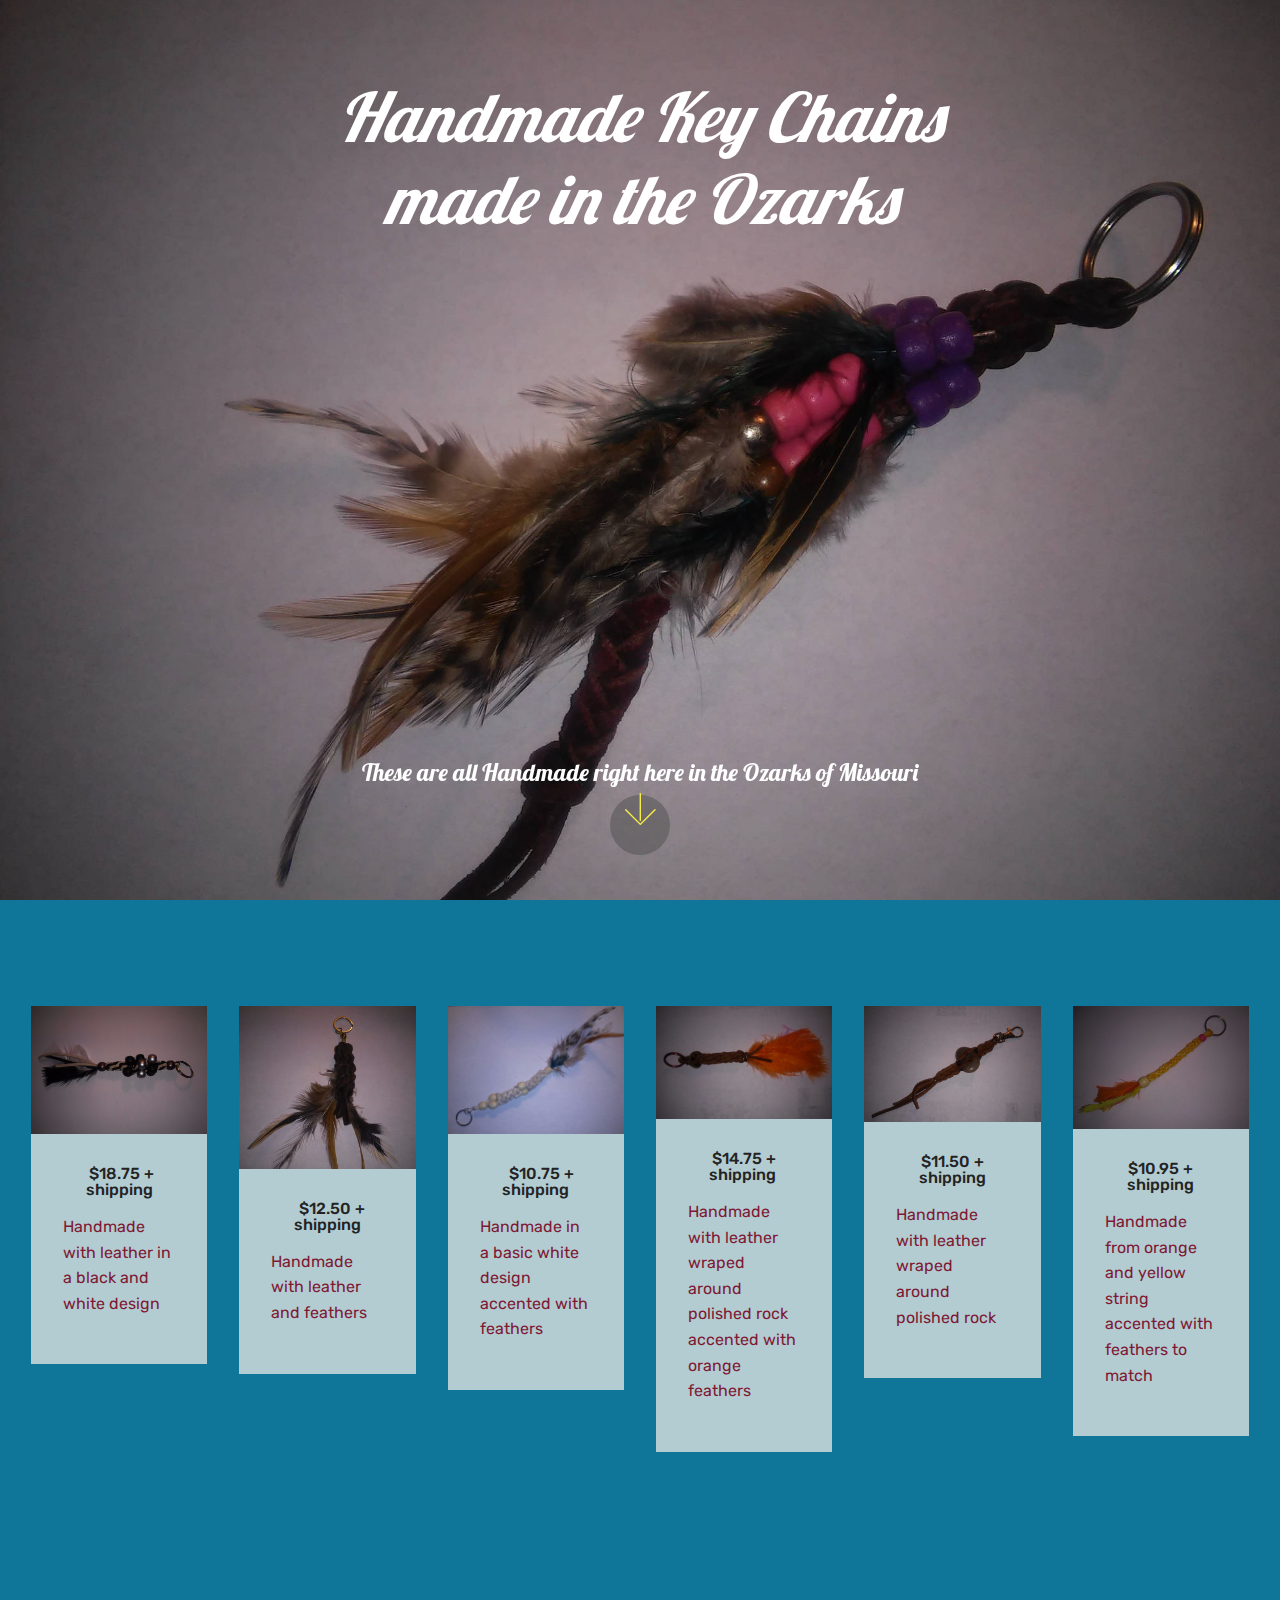
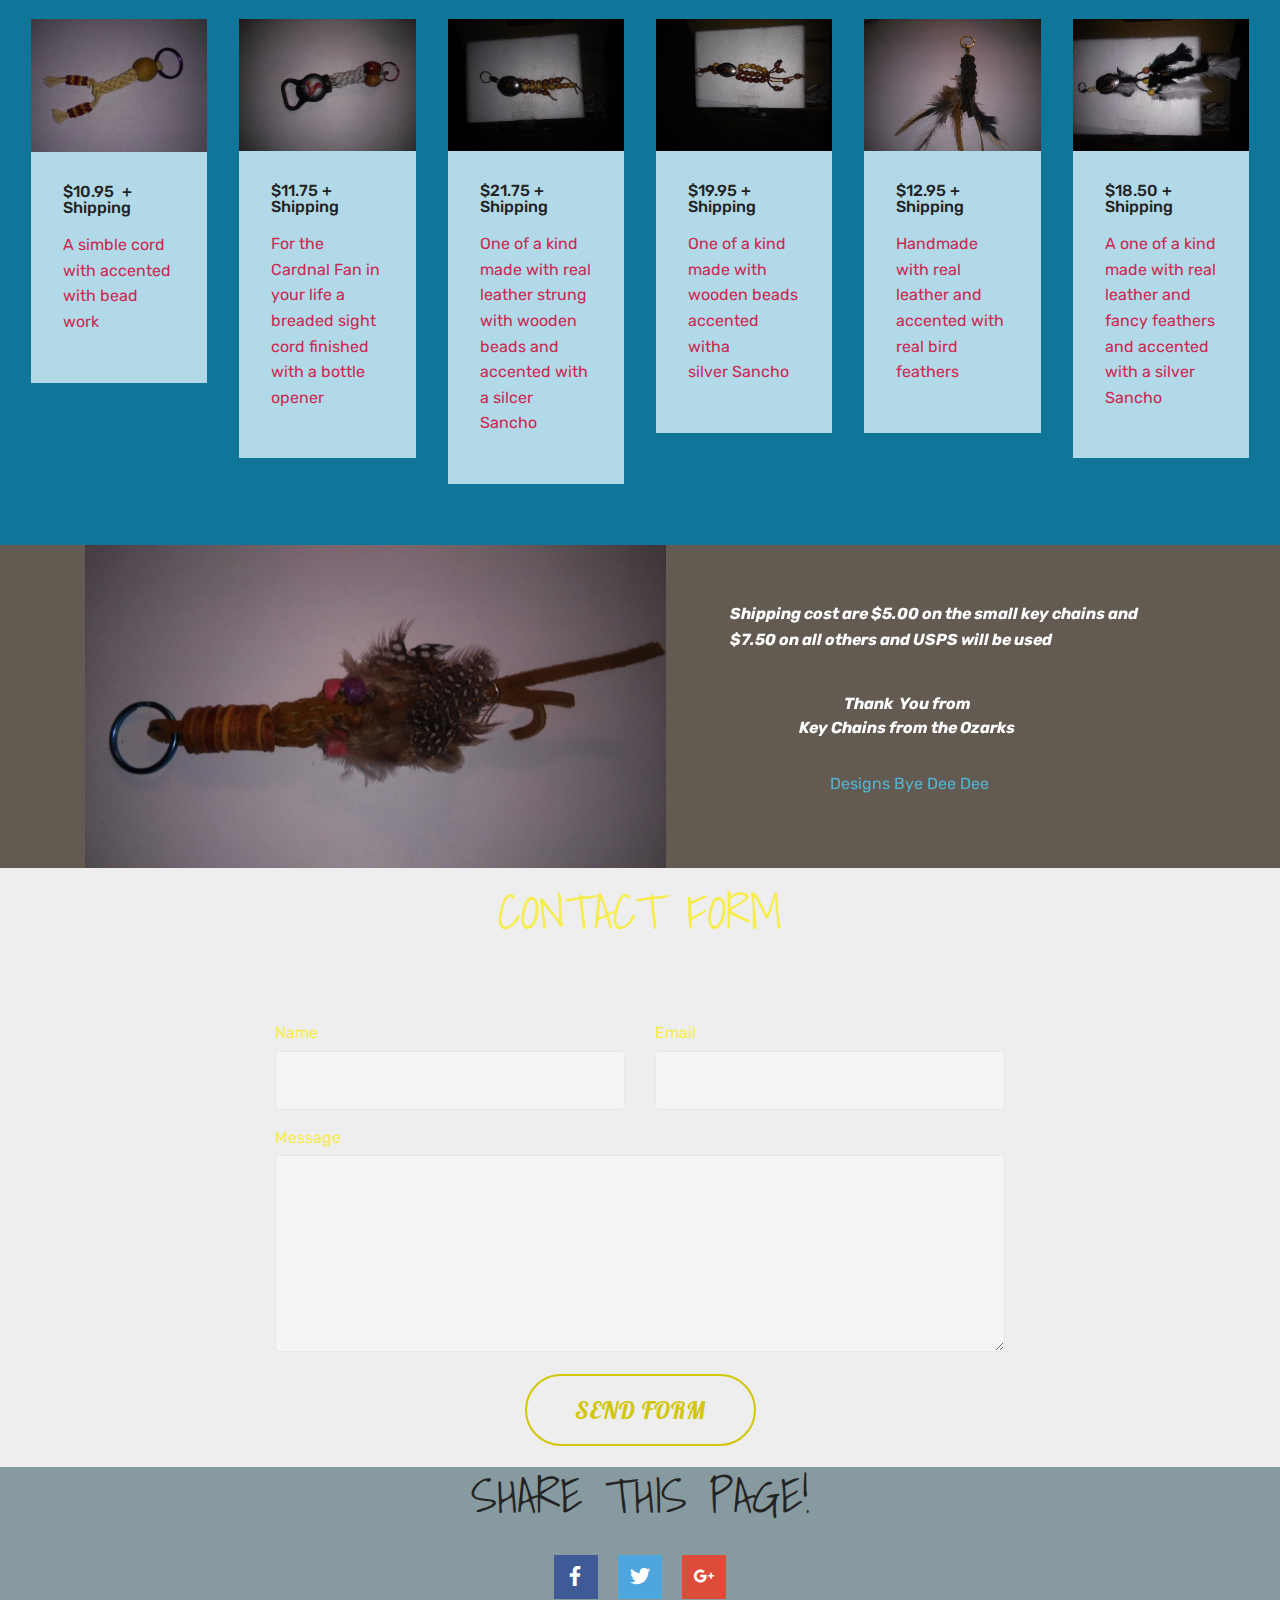
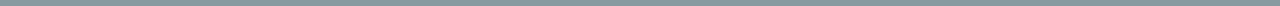
<file: index.html>
<!DOCTYPE html>
<html >
<head>
  <!-- Site made with Mobirise Website Builder v4.8.1, https://mobirise.com -->
  <meta charset="UTF-8">
  <meta http-equiv="X-UA-Compatible" content="IE=edge">
  <meta name="generator" content="Mobirise v4.8.1, mobirise.com">
  <meta name="viewport" content="width=device-width, initial-scale=1, minimum-scale=1">
  <link rel="shortcut icon" href="assets/images/logo4.png" type="image/x-icon">
  <meta name="description" content="">
  <title>Designs Bye Dee Dee</title>
  <link rel="stylesheet" href="assets/web/assets/mobirise-icons/mobirise-icons.css">
  <link rel="stylesheet" href="assets/tether/tether.min.css">
  <link rel="stylesheet" href="assets/bootstrap/css/bootstrap.min.css">
  <link rel="stylesheet" href="assets/bootstrap/css/bootstrap-grid.min.css">
  <link rel="stylesheet" href="assets/bootstrap/css/bootstrap-reboot.min.css">
  <link rel="stylesheet" href="assets/socicon/css/styles.css">
  <link rel="stylesheet" href="assets/theme/css/style.css">
  <link rel="stylesheet" href="assets/mobirise/css/mbr-additional.css" type="text/css">
  
  
  
</head>
<body>
  <section class="header5 cid-r34hluWO23 mbr-fullscreen mbr-parallax-background" id="header5-a">

    

    
    <div class="container">
        <div class="row justify-content-center">
            <div class="mbr-white col-md-10">
                <h1 class="mbr-section-title align-center pb-3 mbr-fonts-style display-1"><em>
                    Handmade Key Chains</em><br><em>made in the Ozarks</em><br><em><br></em><br><br><br><br><em><br></em></h1>
                <p class="mbr-text align-center display-5 pb-3 mbr-fonts-style">These are all Handmade right here in the Ozarks of Missouri</p>
                
            </div>
        </div>
    </div>

    <div class="mbr-arrow hidden-sm-down" aria-hidden="true">
        <a href="#next">
            <i class="mbri-down mbr-iconfont"></i>
        </a>
    </div>
</section>

<section class="engine"><a href="https://mobiri.se/g">how to build a site</a></section><section class="features17 cid-r33wSOLzCu" id="features17-2">
    
    

    
    <div class="container-fluid">
        <div class="media-container-row">
            <div class="card p-3 col-12 col-md-6 col-lg-2">
                <div class="card-wrapper">
                    <div class="card-img">
                        <img src="assets/images/20180905-44754-410x308.jpg" alt="Mobirise" title="">
                    </div>
                    <div class="card-box">
                        <h4 class="card-title pb-3 mbr-fonts-style display-7">&nbsp;$18.75 + shipping</h4>
                        <p class="mbr-text mbr-fonts-style display-7">Handmade with leather in a black and white design</p>
                    </div>
                </div>
            </div>

            <div class="card p-3 col-12 col-md-6 col-lg-2">
                <div class="card-wrapper">
                    <div class="card-img">
                        <img src="assets/images/20180724-93836-410x308.jpg" alt="Mobirise" title="">
                    </div>
                    <div class="card-box">
                        <h4 class="card-title pb-3 mbr-fonts-style display-7">&nbsp; $12.50 + shipping</h4>
                        <p class="mbr-text mbr-fonts-style display-7">Handmade with leather and feathers</p>
                    </div>
                </div>
            </div>

            <div class="card p-3 col-12 col-md-6 col-lg-2">
                <div class="card-wrapper">
                    <div class="card-img">
                        <img src="assets/images/20180724-102149-410x308.jpg" alt="Mobirise" title="">
                    </div>
                    <div class="card-box">
                        <h4 class="card-title pb-3 mbr-fonts-style display-7">&nbsp; &nbsp;$10.75 + shipping</h4>
                        <p class="mbr-text mbr-fonts-style display-7">Handmade in a basic white design accented with feathers</p>
                    </div>
                </div>
            </div>

            <div class="card p-3 col-12 col-md-6 col-lg-2">
                <div class="card-wrapper">
                    <div class="card-img">
                        <img src="assets/images/20180814-113431-410x308.jpg" alt="Mobirise" title="">
                    </div>
                    <div class="card-box">
                        <h4 class="card-title pb-3 mbr-fonts-style display-7">
                            $14.75 + shipping&nbsp;</h4>
                        <p class="mbr-text mbr-fonts-style display-7">Handmade with leather wraped around polished rock accented with orange feathers</p>
                    </div>
                </div>
            </div>
            <div class="card p-3 col-12 col-md-6 col-lg-2">
                <div class="card-wrapper">
                    <div class="card-img">
                        <img src="assets/images/20180814-113416-410x308.jpg" alt="Mobirise" title="">
                    </div>
                    <div class="card-box">
                        <h4 class="card-title pb-3 mbr-fonts-style display-7">
                            $11.50 + shipping</h4>
                        <p class="mbr-text mbr-fonts-style display-7">Handmade with leather wraped around polished rock</p>
                    </div>
                </div>
            </div>
            <div class="card p-3 col-12 col-md-6 col-lg-2">
                <div class="card-wrapper">
                    <div class="card-img">
                        <img src="assets/images/20180822-115058-410x308.jpg" alt="Mobirise" title="">
                    </div>
                    <div class="card-box">
                        <h4 class="card-title pb-3 mbr-fonts-style display-7">
                            $10.95 + shipping</h4>
                        <p class="mbr-text mbr-fonts-style display-7">Handmade from orange and yellow string accented with feathers to match</p>
                    </div>
                </div>
            </div>
        </div>
    </div>
</section>

<section class="features17 cid-r38wIqaOWi" id="features17-b">
    
    

    
    <div class="container-fluid">
        <div class="media-container-row">
            <div class="card p-3 col-12 col-md-6 col-lg-2">
                <div class="card-wrapper">
                    <div class="card-img">
                        <img src="assets/images/20180830-33203-306x230.jpg" alt="Mobirise" title="">
                    </div>
                    <div class="card-box">
                        <h4 class="card-title pb-3 mbr-fonts-style display-7">$10.95 &nbsp;+ Shipping</h4>
                        <p class="mbr-text mbr-fonts-style display-7">A simble cord with accented with bead work</p>
                    </div>
                </div>
            </div>

            <div class="card p-3 col-12 col-md-6 col-lg-2">
                <div class="card-wrapper">
                    <div class="card-img">
                        <img src="assets/images/20180727-210725-342x257.jpg" alt="Mobirise" title="">
                    </div>
                    <div class="card-box">
                        <h4 class="card-title pb-3 mbr-fonts-style display-7">$11.75 + Shipping</h4>
                        <p class="mbr-text mbr-fonts-style display-7">For the Cardnal Fan in your life a breaded sight cord finished with a bottle opener&nbsp;</p>
                    </div>
                </div>
            </div>

            <div class="card p-3 col-12 col-md-6 col-lg-2">
                <div class="card-wrapper">
                    <div class="card-img">
                        <img src="assets/images/20180716-222456-342x257.jpg" alt="Mobirise" title="">
                    </div>
                    <div class="card-box">
                        <h4 class="card-title pb-3 mbr-fonts-style display-7">
                            $21.75 + Shipping</h4>
                        <p class="mbr-text mbr-fonts-style display-7">One of a kind made with real leather strung with wooden beads and accented with a silcer Sancho&nbsp;</p>
                    </div>
                </div>
            </div>

            <div class="card p-3 col-12 col-md-6 col-lg-2">
                <div class="card-wrapper">
                    <div class="card-img">
                        <img src="assets/images/20180717-224917-342x257.jpg" alt="Mobirise" title="">
                    </div>
                    <div class="card-box">
                        <h4 class="card-title pb-3 mbr-fonts-style display-7">$19.95 + Shipping</h4>
                        <p class="mbr-text mbr-fonts-style display-7">One of a kind made with wooden beads accented witha silver&nbsp;Sancho</p>
                    </div>
                </div>
            </div>
            <div class="card p-3 col-12 col-md-6 col-lg-2">
                <div class="card-wrapper">
                    <div class="card-img">
                        <img src="assets/images/20180724-93837-342x257.jpg" alt="Mobirise" title="">
                    </div>
                    <div class="card-box">
                        <h4 class="card-title pb-3 mbr-fonts-style display-7">$12.95 + Shipping</h4>
                        <p class="mbr-text mbr-fonts-style display-7">Handmade with real leather and accented with real bird feathers</p>
                    </div>
                </div>
            </div>
            <div class="card p-3 col-12 col-md-6 col-lg-2">
                <div class="card-wrapper">
                    <div class="card-img">
                        <img src="assets/images/20180720-235524-342x257.jpg" alt="Mobirise" title="">
                    </div>
                    <div class="card-box">
                        <h4 class="card-title pb-3 mbr-fonts-style display-7">$18.50 + Shipping</h4>
                        <p class="mbr-text mbr-fonts-style display-7">A one of a kind made with real leather and fancy feathers and accented with a silver Sancho</p>
                    </div>
                </div>
            </div>
        </div>
    </div>
</section>

<section class="testimonials2 cid-r33EajkrWV" id="testimonials2-4">

    

    

    <div class="container">
        <div class="media-container-row">
            <div class="mbr-figure pr-lg-5" style="width: 130%;">
              <img src="assets/images/20180826-95356-958x719.jpg" alt="" title="">
            </div>
            <div class="media-content px-3 align-self-center mbr-white py-2">
                    <p class="mbr-text testimonial-text mbr-fonts-style display-7"><strong>
                       Shipping cost are $5.00 on the small key chains and $7.50 on all others and USPS will be used</strong></p>
                    <p class="mbr-author-name pt-4 mb-2 mbr-fonts-style display-7"><em>&nbsp; &nbsp; &nbsp; &nbsp; &nbsp; &nbsp; &nbsp; &nbsp; &nbsp; &nbsp; &nbsp; &nbsp; &nbsp; &nbsp; &nbsp; &nbsp; &nbsp; &nbsp; &nbsp; Thank &nbsp;You from&nbsp;<br>&nbsp; &nbsp; &nbsp; &nbsp; &nbsp; &nbsp; &nbsp; &nbsp; &nbsp; &nbsp; &nbsp; &nbsp;Key Chains from the Ozarks<br></em><br></p>
                    <p class="mbr-author-desc mbr-fonts-style display-7">&nbsp; &nbsp; &nbsp; &nbsp; &nbsp; &nbsp; &nbsp; &nbsp; &nbsp; &nbsp; &nbsp; &nbsp; &nbsp;Designs Bye Dee Dee</p>
            </div>
        </div>
    </div>
</section>

<section class="mbr-section form1 cid-r33Bu1BS95 mbr-parallax-background" id="form1-3">

    

    
    <div class="container">
        <div class="row justify-content-center">
            <div class="title col-12 col-lg-8">
                <h2 class="mbr-section-title align-center pb-3 mbr-fonts-style display-2"><em><a href="mailto:kaptiancrash63@yahoo.com" class="text-success">
                    CONTACT FORM
                </a></em></h2>
                <h3 class="mbr-section-subtitle align-center mbr-light pb-3 mbr-fonts-style display-5"></h3>
            </div>
        </div>
    </div>
    <div class="container">
        <div class="row justify-content-center">
            <div class="media-container-column col-lg-8" data-form-type="formoid">
                    <div data-form-alert="" hidden="">Thanks for filling out the form!</div>
            
                    <form class="mbr-form" action="https://mobirise.com/" method="post" data-form-title="Mobirise Form"><input type="hidden" name="email" data-form-email="true" value="h/Wfj26JapuNbD5KiMvv7bifTyfgW5eHS7FRQGjb7Znv6kTSXFm+YjTg+obPBqQH8jzL3yO3kK5ifC5adyZYfEo7zvUjQ5+DMxcTSfFp2iicm8luMEPBZ4SCzdSCF4R1" data-form-field="Email">
                        <div class="row row-sm-offset">
                            <div class="col-md-4 multi-horizontal" data-for="name">
                                <div class="form-group">
                                    <label class="form-control-label mbr-fonts-style display-7" for="name-form1-3">Name</label>
                                    <input type="text" class="form-control" name="name" data-form-field="Name" required="" id="name-form1-3">
                                </div>
                            </div>
                            <div class="col-md-4 multi-horizontal" data-for="email">
                                <div class="form-group">
                                    <label class="form-control-label mbr-fonts-style display-7" for="email-form1-3">Email</label>
                                    <input type="email" class="form-control" name="email" data-form-field="Email" required="" id="email-form1-3">
                                </div>
                            </div>
                            
                        </div>
                        <div class="form-group" data-for="message">
                            <label class="form-control-label mbr-fonts-style display-7" for="message-form1-3">Message</label>
                            <textarea type="text" class="form-control" name="message" rows="7" data-form-field="Message" id="message-form1-3"></textarea>
                        </div>
            
                        <span class="input-group-btn"><button href="" type="submit" class="btn btn-form btn-success-outline display-5">SEND FORM</button></span>
                    </form>
            </div>
        </div>
    </div>
</section>

<section class="cid-r33JdpZA6W" id="social-buttons3-9">
    
    

    

    <div class="container">
        <div class="media-container-row">
            <div class="col-md-8 align-center">
                <h2 class="pb-3 mbr-section-title mbr-fonts-style display-2">
                    SHARE THIS PAGE!
                </h2>
                <div>
                    <div class="mbr-social-likes">
                        <span class="btn btn-social socicon-bg-facebook facebook mx-2" title="Share link on Facebook">
                            <i class="socicon socicon-facebook"></i>
                        </span>
                        <span class="btn btn-social twitter socicon-bg-twitter mx-2" title="Share link on Twitter">
                            <i class="socicon socicon-twitter"></i>
                        </span>
                        <span class="btn btn-social plusone socicon-bg-googleplus mx-2" title="Share link on Google+">
                            <i class="socicon socicon-googleplus"></i>
                        </span>
                        
                        
                        
                        
                    </div>
                </div>
            </div>
        </div>
    </div>
</section>


  <script src="assets/web/assets/jquery/jquery.min.js"></script>
  <script src="assets/popper/popper.min.js"></script>
  <script src="assets/tether/tether.min.js"></script>
  <script src="assets/bootstrap/js/bootstrap.min.js"></script>
  <script src="assets/smoothscroll/smooth-scroll.js"></script>
  <script src="assets/parallax/jarallax.min.js"></script>
  <script src="assets/sociallikes/social-likes.js"></script>
  <script src="assets/theme/js/script.js"></script>
  <script src="assets/formoid/formoid.min.js"></script>
  
  
</body>
</html>
</file>
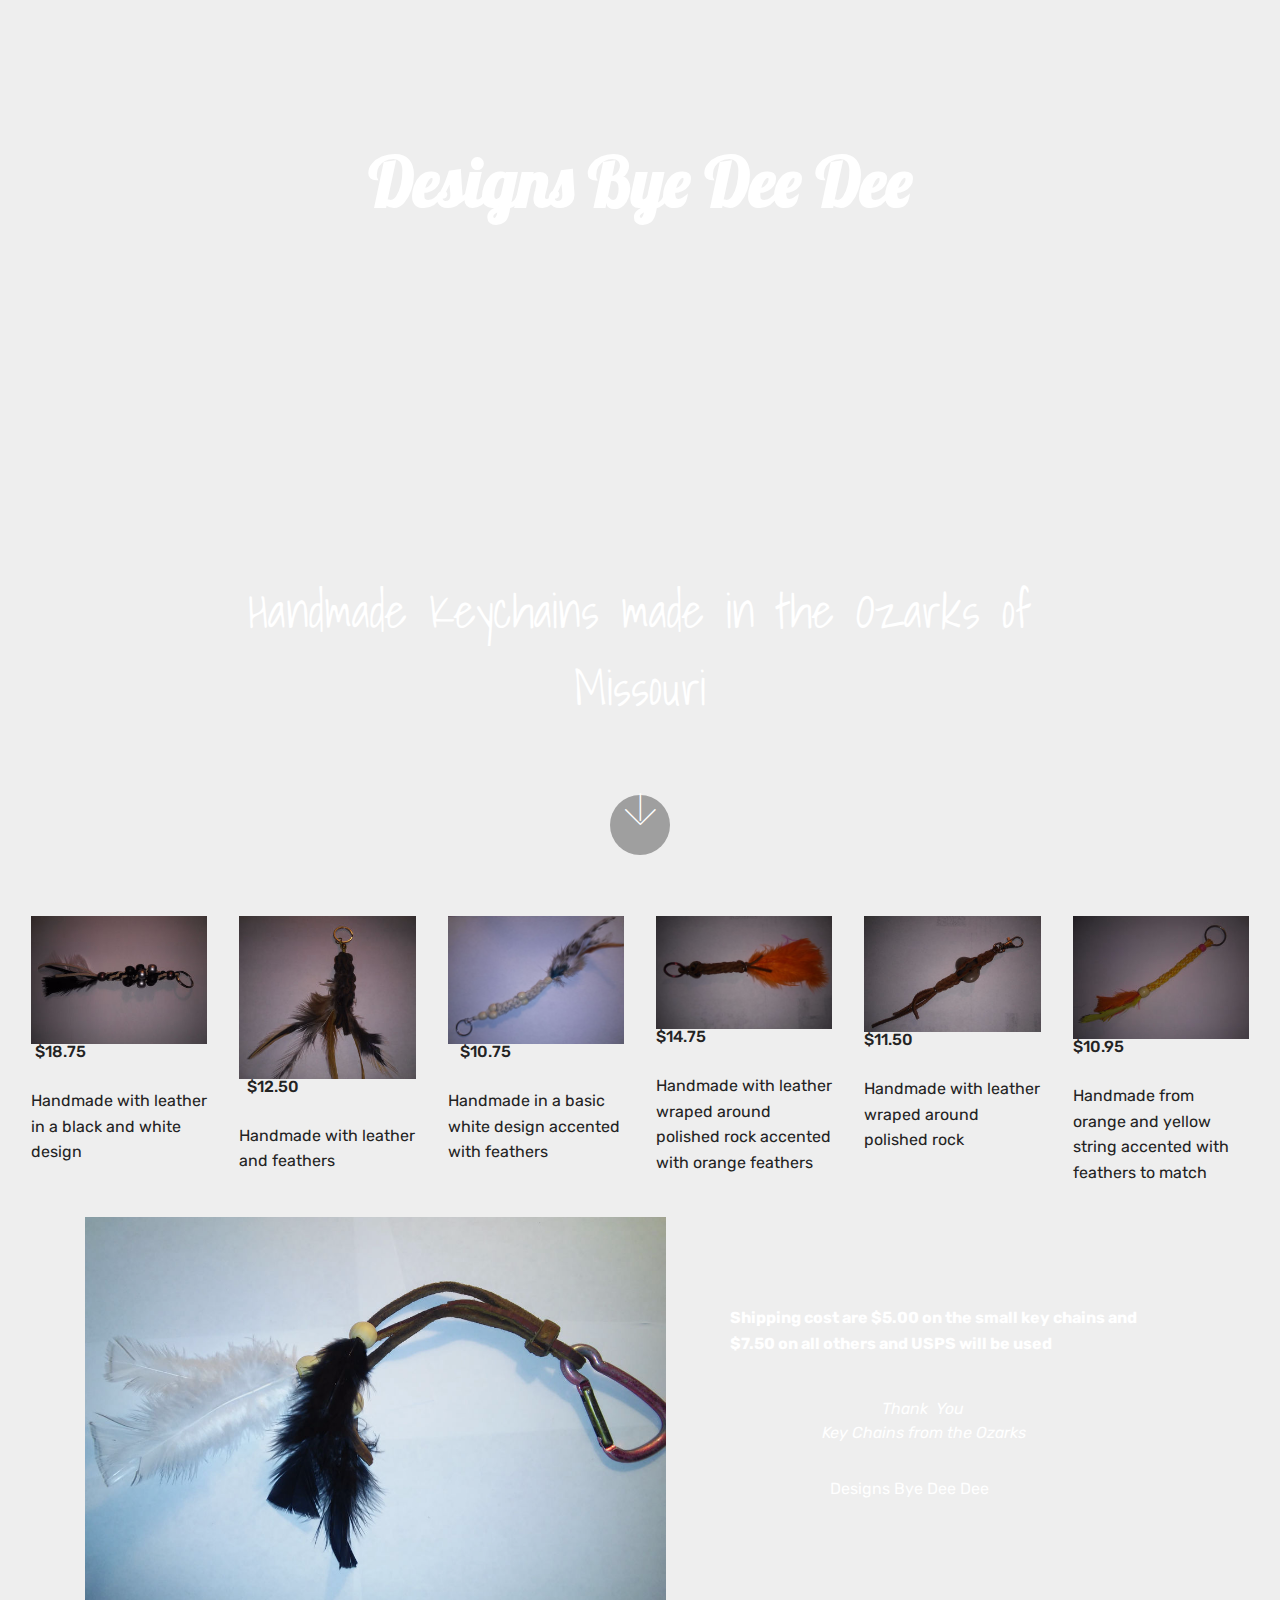
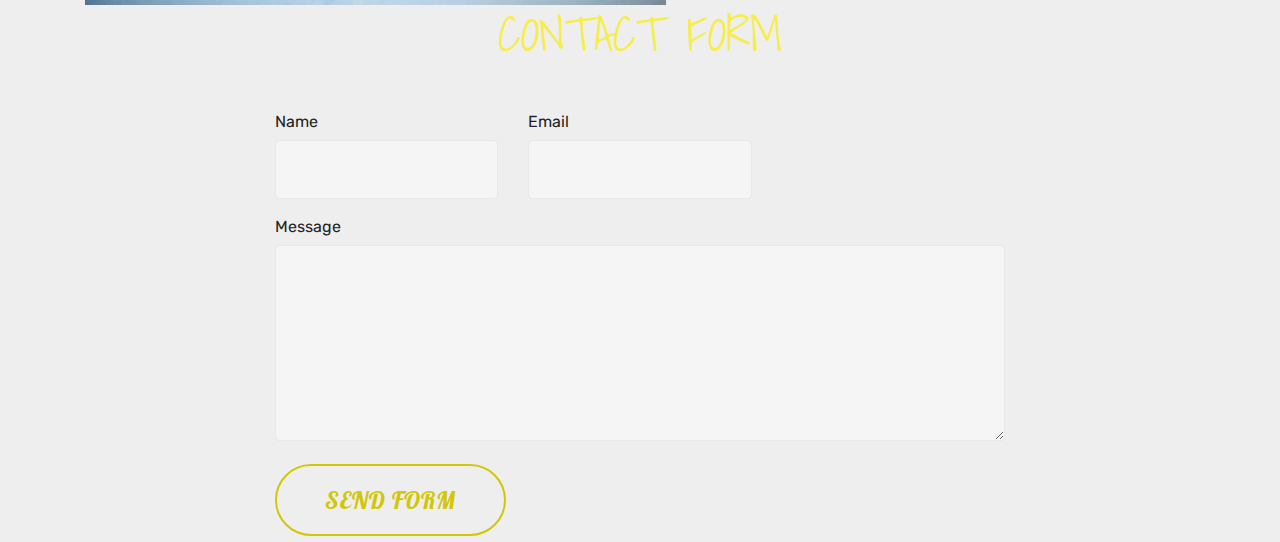
<file: page2.html>
<!DOCTYPE html>
<html >
<head>
  <!-- Site made with Mobirise Website Builder v4.8.1, https://mobirise.com -->
  <meta charset="UTF-8">
  <meta http-equiv="X-UA-Compatible" content="IE=edge">
  <meta name="generator" content="Mobirise v4.8.1, mobirise.com">
  <meta name="viewport" content="width=device-width, initial-scale=1, minimum-scale=1">
  <link rel="shortcut icon" href="assets/images/logo4.png" type="image/x-icon">
  <meta name="description" content="">
  <title>keychains</title>
  <link rel="stylesheet" href="assets/web/assets/mobirise-icons/mobirise-icons.css">
  <link rel="stylesheet" href="assets/tether/tether.min.css">
  <link rel="stylesheet" href="assets/bootstrap/css/bootstrap.min.css">
  <link rel="stylesheet" href="assets/bootstrap/css/bootstrap-grid.min.css">
  <link rel="stylesheet" href="assets/bootstrap/css/bootstrap-reboot.min.css">
  <link rel="stylesheet" href="assets/theme/css/style.css">
  <link rel="stylesheet" href="assets/mobirise/css/mbr-additional.css" type="text/css">
  
  
  
</head>
<body>
  <section class="cid-r33EXicBvZ mbr-fullscreen mbr-parallax-background" id="header2-5">

    

    

    <div class="container align-center">
        <div class="row justify-content-md-center">
            <div class="mbr-white col-md-10">
                <h1 class="mbr-section-title mbr-bold pb-3 mbr-fonts-style display-1">Designs Bye Dee Dee<br><br><br><br><br></h1>
                
                <p class="mbr-text pb-3 mbr-fonts-style display-2">Handmade Keychains made in the Ozarks of Missouri</p>
                
            </div>
        </div>
    </div>
    <div class="mbr-arrow hidden-sm-down" aria-hidden="true">
        <a href="#next">
            <i class="mbri-down mbr-iconfont"></i>
        </a>
    </div>
</section>

<section class="engine"><a href="https://mobiri.se/t">amp templates</a></section><section class="features17 cid-r33EXj4N9G mbr-parallax-background" id="features17-6">
    
    

    
    <div class="container-fluid">
        <div class="media-container-row">
            <div class="card p-3 col-12 col-md-6 col-lg-2">
                <div class="card-wrapper">
                    <div class="card-img">
                        <img src="assets/images/20180905-44754-410x308.jpg" alt="Mobirise" title="">
                    </div>
                    <div class="card-box">
                        <h4 class="card-title pb-3 mbr-fonts-style display-7">&nbsp;$18.75</h4>
                        <p class="mbr-text mbr-fonts-style display-7">Handmade with leather in a black and white design</p>
                    </div>
                </div>
            </div>

            <div class="card p-3 col-12 col-md-6 col-lg-2">
                <div class="card-wrapper">
                    <div class="card-img">
                        <img src="assets/images/20180724-93836-410x308.jpg" alt="Mobirise" title="">
                    </div>
                    <div class="card-box">
                        <h4 class="card-title pb-3 mbr-fonts-style display-7">&nbsp; $12.50</h4>
                        <p class="mbr-text mbr-fonts-style display-7">Handmade with leather and feathers</p>
                    </div>
                </div>
            </div>

            <div class="card p-3 col-12 col-md-6 col-lg-2">
                <div class="card-wrapper">
                    <div class="card-img">
                        <img src="assets/images/20180724-102149-410x308.jpg" alt="Mobirise" title="">
                    </div>
                    <div class="card-box">
                        <h4 class="card-title pb-3 mbr-fonts-style display-7">&nbsp; &nbsp;$10.75</h4>
                        <p class="mbr-text mbr-fonts-style display-7">Handmade in a basic white design accented with feathers</p>
                    </div>
                </div>
            </div>

            <div class="card p-3 col-12 col-md-6 col-lg-2">
                <div class="card-wrapper">
                    <div class="card-img">
                        <img src="assets/images/20180814-113431-410x308.jpg" alt="Mobirise" title="">
                    </div>
                    <div class="card-box">
                        <h4 class="card-title pb-3 mbr-fonts-style display-7">
                            $14.75</h4>
                        <p class="mbr-text mbr-fonts-style display-7">Handmade with leather wraped around polished rock accented with orange feathers</p>
                    </div>
                </div>
            </div>
            <div class="card p-3 col-12 col-md-6 col-lg-2">
                <div class="card-wrapper">
                    <div class="card-img">
                        <img src="assets/images/20180814-113416-410x308.jpg" alt="Mobirise" title="">
                    </div>
                    <div class="card-box">
                        <h4 class="card-title pb-3 mbr-fonts-style display-7">
                            $11.50</h4>
                        <p class="mbr-text mbr-fonts-style display-7">Handmade with leather wraped around polished rock</p>
                    </div>
                </div>
            </div>
            <div class="card p-3 col-12 col-md-6 col-lg-2">
                <div class="card-wrapper">
                    <div class="card-img">
                        <img src="assets/images/20180822-115058-410x308.jpg" alt="Mobirise" title="">
                    </div>
                    <div class="card-box">
                        <h4 class="card-title pb-3 mbr-fonts-style display-7">
                            $10.95</h4>
                        <p class="mbr-text mbr-fonts-style display-7">Handmade from orange and yellow string accented with feathers to match</p>
                    </div>
                </div>
            </div>
        </div>
    </div>
</section>

<section class="testimonials2 cid-r33EXkyp2w" id="testimonials2-7">

    

    

    <div class="container">
        <div class="media-container-row">
            <div class="mbr-figure pr-lg-5" style="width: 130%;">
              <img src="assets/images/20180830-120027-1162x872.jpg" alt="" title="">
            </div>
            <div class="media-content px-3 align-self-center mbr-white py-2">
                    <p class="mbr-text testimonial-text mbr-fonts-style display-7"><strong>
                       Shipping cost are $5.00 on the small key chains and $7.50 on all others and USPS will be used</strong></p>
                    <p class="mbr-author-name pt-4 mb-2 mbr-fonts-style display-7"><em>&nbsp; &nbsp; &nbsp; &nbsp; &nbsp; &nbsp; &nbsp; &nbsp; &nbsp; &nbsp; &nbsp; &nbsp; &nbsp; &nbsp; &nbsp; &nbsp; &nbsp; &nbsp; &nbsp; Thank &nbsp;You &nbsp;<br>&nbsp; &nbsp; &nbsp; &nbsp; &nbsp; &nbsp; &nbsp; &nbsp; &nbsp; &nbsp; &nbsp; &nbsp;Key Chains from the Ozarks<br></em><br></p>
                    <p class="mbr-author-desc mbr-fonts-style display-7">&nbsp; &nbsp; &nbsp; &nbsp; &nbsp; &nbsp; &nbsp; &nbsp; &nbsp; &nbsp; &nbsp; &nbsp; &nbsp;Designs Bye Dee Dee</p>
            </div>
        </div>
    </div>
</section>

<section class="mbr-section form1 cid-r33EXl9eFf mbr-parallax-background" id="form1-8">

    

    
    <div class="container">
        <div class="row justify-content-center">
            <div class="title col-12 col-lg-8">
                <h2 class="mbr-section-title align-center pb-3 mbr-fonts-style display-2"><a href="mailto:Kaptiancrash63@gmail.com" class="text-success">
                    CONTACT FORM
                </a></h2>
                <h3 class="mbr-section-subtitle align-center mbr-light pb-3 mbr-fonts-style display-5"></h3>
            </div>
        </div>
    </div>
    <div class="container">
        <div class="row justify-content-center">
            <div class="media-container-column col-lg-8" data-form-type="formoid">
                    <div data-form-alert="" hidden="">Thanks for filling out the form!</div>
            
                    <form class="mbr-form" action="https://mobirise.com/" method="post" data-form-title="Mobirise Form"><input type="hidden" name="email" data-form-email="true" value="iT0Xs9+Gy/GwuAiGl7YBgfVmwHrHJbDfFPiRblkdTJK8MGQGf3Vxgs790Du/pfJIicLeqNlGz0C3x5PhM4WKoWg6Q0Q89XoQdBWNDg9kW1cF6tjfgf4h1gKiloDpHl9C" data-form-field="Email">
                        <div class="row row-sm-offset">
                            <div class="col-md-4 multi-horizontal" data-for="name">
                                <div class="form-group">
                                    <label class="form-control-label mbr-fonts-style display-7" for="name-form1-8">Name</label>
                                    <input type="text" class="form-control" name="name" data-form-field="Name" required="" id="name-form1-8">
                                </div>
                            </div>
                            <div class="col-md-4 multi-horizontal" data-for="email">
                                <div class="form-group">
                                    <label class="form-control-label mbr-fonts-style display-7" for="email-form1-8">Email</label>
                                    <input type="email" class="form-control" name="email" data-form-field="Email" required="" id="email-form1-8">
                                </div>
                            </div>
                            
                        </div>
                        <div class="form-group" data-for="message">
                            <label class="form-control-label mbr-fonts-style display-7" for="message-form1-8">Message</label>
                            <textarea type="text" class="form-control" name="message" rows="7" data-form-field="Message" id="message-form1-8"></textarea>
                        </div>
            
                        <span class="input-group-btn"><button href="" type="submit" class="btn btn-form btn-success-outline display-5">SEND FORM</button></span>
                    </form>
            </div>
        </div>
    </div>
</section>


  <script src="assets/web/assets/jquery/jquery.min.js"></script>
  <script src="assets/popper/popper.min.js"></script>
  <script src="assets/tether/tether.min.js"></script>
  <script src="assets/bootstrap/js/bootstrap.min.js"></script>
  <script src="assets/smoothscroll/smooth-scroll.js"></script>
  <script src="assets/parallax/jarallax.min.js"></script>
  <script src="assets/theme/js/script.js"></script>
  <script src="assets/formoid/formoid.min.js"></script>
  
  
</body>
</html>
</file>
<file: assets/web/assets/mobirise-icons/mobirise-icons.css>
@font-face {
  font-family: 'MobiriseIcons';
  src:  url('mobirise-icons.eot?spat4u');
  src:  url('mobirise-icons.eot?spat4u#iefix') format('embedded-opentype'),
    url('mobirise-icons.ttf?spat4u') format('truetype'),
    url('mobirise-icons.woff?spat4u') format('woff'),
    url('mobirise-icons.svg?spat4u#MobiriseIcons') format('svg');
  font-weight: normal;
  font-style: normal;
}

[class^="mbri-"], [class*=" mbri-"] {
  /* use !important to prevent issues with browser extensions that change fonts */
  font-family: MobiriseIcons !important;
  speak: none;
  font-style: normal;
  font-weight: normal;
  font-variant: normal;
  text-transform: none;
  line-height: 1;

  /* Better Font Rendering =========== */
  -webkit-font-smoothing: antialiased;
  -moz-osx-font-smoothing: grayscale;
}

.mbri-add-submenu:before {
  content: "\e900";
}
.mbri-alert:before {
  content: "\e901";
}
.mbri-align-center:before {
  content: "\e902";
}
.mbri-align-justify:before {
  content: "\e903";
}
.mbri-align-left:before {
  content: "\e904";
}
.mbri-align-right:before {
  content: "\e905";
}
.mbri-android:before {
  content: "\e906";
}
.mbri-apple:before {
  content: "\e907";
}
.mbri-arrow-down:before {
  content: "\e908";
}
.mbri-arrow-next:before {
  content: "\e909";
}
.mbri-arrow-prev:before {
  content: "\e90a";
}
.mbri-arrow-up:before {
  content: "\e90b";
}
.mbri-bold:before {
  content: "\e90c";
}
.mbri-bookmark:before {
  content: "\e90d";
}
.mbri-bootstrap:before {
  content: "\e90e";
}
.mbri-briefcase:before {
  content: "\e90f";
}
.mbri-browse:before {
  content: "\e910";
}
.mbri-bulleted-list:before {
  content: "\e911";
}
.mbri-calendar:before {
  content: "\e912";
}
.mbri-camera:before {
  content: "\e913";
}
.mbri-cart-add:before {
  content: "\e914";
}
.mbri-cart-full:before {
  content: "\e915";
}
.mbri-cash:before {
  content: "\e916";
}
.mbri-change-style:before {
  content: "\e917";
}
.mbri-chat:before {
  content: "\e918";
}
.mbri-clock:before {
  content: "\e919";
}
.mbri-close:before {
  content: "\e91a";
}
.mbri-cloud:before {
  content: "\e91b";
}
.mbri-code:before {
  content: "\e91c";
}
.mbri-contact-form:before {
  content: "\e91d";
}
.mbri-credit-card:before {
  content: "\e91e";
}
.mbri-cursor-click:before {
  content: "\e91f";
}
.mbri-cust-feedback:before {
  content: "\e920";
}
.mbri-database:before {
  content: "\e921";
}
.mbri-delivery:before {
  content: "\e922";
}
.mbri-desktop:before {
  content: "\e923";
}
.mbri-devices:before {
  content: "\e924";
}
.mbri-down:before {
  content: "\e925";
}
.mbri-download:before {
  content: "\e989";
}
.mbri-drag-n-drop:before {
  content: "\e927";
}
.mbri-drag-n-drop2:before {
  content: "\e928";
}
.mbri-edit:before {
  content: "\e929";
}
.mbri-edit2:before {
  content: "\e92a";
}
.mbri-error:before {
  content: "\e92b";
}
.mbri-extension:before {
  content: "\e92c";
}
.mbri-features:before {
  content: "\e92d";
}
.mbri-file:before {
  content: "\e92e";
}
.mbri-flag:before {
  content: "\e92f";
}
.mbri-folder:before {
  content: "\e930";
}
.mbri-gift:before {
  content: "\e931";
}
.mbri-github:before {
  content: "\e932";
}
.mbri-globe:before {
  content: "\e933";
}
.mbri-globe-2:before {
  content: "\e934";
}
.mbri-growing-chart:before {
  content: "\e935";
}
.mbri-hearth:before {
  content: "\e936";
}
.mbri-help:before {
  content: "\e937";
}
.mbri-home:before {
  content: "\e938";
}
.mbri-hot-cup:before {
  content: "\e939";
}
.mbri-idea:before {
  content: "\e93a";
}
.mbri-image-gallery:before {
  content: "\e93b";
}
.mbri-image-slider:before {
  content: "\e93c";
}
.mbri-info:before {
  content: "\e93d";
}
.mbri-italic:before {
  content: "\e93e";
}
.mbri-key:before {
  content: "\e93f";
}
.mbri-laptop:before {
  content: "\e940";
}
.mbri-layers:before {
  content: "\e941";
}
.mbri-left-right:before {
  content: "\e942";
}
.mbri-left:before {
  content: "\e943";
}
.mbri-letter:before {
  content: "\e944";
}
.mbri-like:before {
  content: "\e945";
}
.mbri-link:before {
  content: "\e946";
}
.mbri-lock:before {
  content: "\e947";
}
.mbri-login:before {
  content: "\e948";
}
.mbri-logout:before {
  content: "\e949";
}
.mbri-magic-stick:before {
  content: "\e94a";
}
.mbri-map-pin:before {
  content: "\e94b";
}
.mbri-menu:before {
  content: "\e94c";
}
.mbri-mobile:before {
  content: "\e94d";
}
.mbri-mobile2:before {
  content: "\e94e";
}
.mbri-mobirise:before {
  content: "\e94f";
}
.mbri-more-horizontal:before {
  content: "\e950";
}
.mbri-more-vertical:before {
  content: "\e951";
}
.mbri-music:before {
  content: "\e952";
}
.mbri-new-file:before {
  content: "\e953";
}
.mbri-numbered-list:before {
  content: "\e954";
}
.mbri-opened-folder:before {
  content: "\e955";
}
.mbri-pages:before {
  content: "\e956";
}
.mbri-paper-plane:before {
  content: "\e957";
}
.mbri-paperclip:before {
  content: "\e958";
}
.mbri-photo:before {
  content: "\e959";
}
.mbri-photos:before {
  content: "\e95a";
}
.mbri-pin:before {
  content: "\e95b";
}
.mbri-play:before {
  content: "\e95c";
}
.mbri-plus:before {
  content: "\e95d";
}
.mbri-preview:before {
  content: "\e95e";
}
.mbri-print:before {
  content: "\e95f";
}
.mbri-protect:before {
  content: "\e960";
}
.mbri-question:before {
  content: "\e961";
}
.mbri-quote-left:before {
  content: "\e962";
}
.mbri-quote-right:before {
  content: "\e963";
}
.mbri-refresh:before {
  content: "\e964";
}
.mbri-responsive:before {
  content: "\e965";
}
.mbri-right:before {
  content: "\e966";
}
.mbri-rocket:before {
  content: "\e967";
}
.mbri-sad-face:before {
  content: "\e968";
}
.mbri-sale:before {
  content: "\e969";
}
.mbri-save:before {
  content: "\e96a";
}
.mbri-search:before {
  content: "\e96b";
}
.mbri-setting:before {
  content: "\e96c";
}
.mbri-setting2:before {
  content: "\e96d";
}
.mbri-setting3:before {
  content: "\e96e";
}
.mbri-share:before {
  content: "\e96f";
}
.mbri-shopping-bag:before {
  content: "\e970";
}
.mbri-shopping-basket:before {
  content: "\e971";
}
.mbri-shopping-cart:before {
  content: "\e972";
}
.mbri-sites:before {
  content: "\e973";
}
.mbri-smile-face:before {
  content: "\e974";
}
.mbri-speed:before {
  content: "\e975";
}
.mbri-star:before {
  content: "\e976";
}
.mbri-success:before {
  content: "\e977";
}
.mbri-sun:before {
  content: "\e978";
}
.mbri-sun2:before {
  content: "\e979";
}
.mbri-tablet:before {
  content: "\e97a";
}
.mbri-tablet-vertical:before {
  content: "\e97b";
}
.mbri-target:before {
  content: "\e97c";
}
.mbri-timer:before {
  content: "\e97d";
}
.mbri-to-ftp:before {
  content: "\e97e";
}
.mbri-to-local-drive:before {
  content: "\e97f";
}
.mbri-touch-swipe:before {
  content: "\e980";
}
.mbri-touch:before {
  content: "\e981";
}
.mbri-trash:before {
  content: "\e982";
}
.mbri-underline:before {
  content: "\e983";
}
.mbri-unlink:before {
  content: "\e984";
}
.mbri-unlock:before {
  content: "\e985";
}
.mbri-up-down:before {
  content: "\e986";
}
.mbri-up:before {
  content: "\e987";
}
.mbri-update:before {
  content: "\e988";
}
.mbri-upload:before {
 content: "\e926"; 
}
.mbri-user:before {
  content: "\e98a";
}
.mbri-user2:before {
  content: "\e98b";
}
.mbri-users:before {
  content: "\e98c";
}
.mbri-video:before {
  content: "\e98d";
}
.mbri-video-play:before {
  content: "\e98e";
}
.mbri-watch:before {
  content: "\e98f";
}
.mbri-website-theme:before {
  content: "\e990";
}
.mbri-wifi:before {
  content: "\e991";
}
.mbri-windows:before {
  content: "\e992";
}
.mbri-zoom-out:before {
  content: "\e993";
}
.mbri-redo:before {
  content: "\e994";
}
.mbri-undo:before {
  content: "\e995";
}
</file>
<file: assets/socicon/css/styles.css>
@charset "UTF-8";

@font-face {
  font-family: "socicon";
  src:url("../fonts/socicon.eot");
  src:url("../fonts/socicon.eot?#iefix") format("embedded-opentype"),
    url("../fonts/socicon.woff") format("woff"),
    url("../fonts/socicon.ttf") format("truetype"),
    url("../fonts/socicon.svg#socicon") format("svg");
  font-weight: normal;
  font-style: normal;

}

[data-icon]:before {
  font-family: "socicon" !important;
  content: attr(data-icon);
  font-style: normal !important;
  font-weight: normal !important;
  font-variant: normal !important;
  text-transform: none !important;
  speak: none;
  line-height: 1;
  -webkit-font-smoothing: antialiased;
  -moz-osx-font-smoothing: grayscale;
}

[class^="socicon-"]:before,
[class*=" socicon-"]:before {
  font-family: "socicon" !important;
  font-style: normal !important;
  font-weight: normal !important;
  font-variant: normal !important;
  text-transform: none !important;
  speak: none;
  line-height: 1;
  -webkit-font-smoothing: antialiased;
  -moz-osx-font-smoothing: grayscale;
}

.socicon-modelmayhem:before {
  content: "\e000";
}
.socicon-mixcloud:before {
  content: "\e001";
}
.socicon-drupal:before {
  content: "\e002";
}
.socicon-swarm:before {
  content: "\e003";
}
.socicon-istock:before {
  content: "\e004";
}
.socicon-yammer:before {
  content: "\e005";
}
.socicon-ello:before {
  content: "\e006";
}
.socicon-stackoverflow:before {
  content: "\e007";
}
.socicon-persona:before {
  content: "\e008";
}
.socicon-triplej:before {
  content: "\e009";
}
.socicon-houzz:before {
  content: "\e00a";
}
.socicon-rss:before {
  content: "\e00b";
}
.socicon-paypal:before {
  content: "\e00c";
}
.socicon-odnoklassniki:before {
  content: "\e00d";
}
.socicon-airbnb:before {
  content: "\e00e";
}
.socicon-periscope:before {
  content: "\e00f";
}
.socicon-outlook:before {
  content: "\e010";
}
.socicon-coderwall:before {
  content: "\e011";
}
.socicon-tripadvisor:before {
  content: "\e012";
}
.socicon-appnet:before {
  content: "\e013";
}
.socicon-goodreads:before {
  content: "\e014";
}
.socicon-tripit:before {
  content: "\e015";
}
.socicon-lanyrd:before {
  content: "\e016";
}
.socicon-slideshare:before {
  content: "\e017";
}
.socicon-buffer:before {
  content: "\e018";
}
.socicon-disqus:before {
  content: "\e019";
}
.socicon-vkontakte:before {
  content: "\e01a";
}
.socicon-whatsapp:before {
  content: "\e01b";
}
.socicon-patreon:before {
  content: "\e01c";
}
.socicon-storehouse:before {
  content: "\e01d";
}
.socicon-pocket:before {
  content: "\e01e";
}
.socicon-mail:before {
  content: "\e01f";
}
.socicon-blogger:before {
  content: "\e020";
}
.socicon-technorati:before {
  content: "\e021";
}
.socicon-reddit:before {
  content: "\e022";
}
.socicon-dribbble:before {
  content: "\e023";
}
.socicon-stumbleupon:before {
  content: "\e024";
}
.socicon-digg:before {
  content: "\e025";
}
.socicon-envato:before {
  content: "\e026";
}
.socicon-behance:before {
  content: "\e027";
}
.socicon-delicious:before {
  content: "\e028";
}
.socicon-deviantart:before {
  content: "\e029";
}
.socicon-forrst:before {
  content: "\e02a";
}
.socicon-play:before {
  content: "\e02b";
}
.socicon-zerply:before {
  content: "\e02c";
}
.socicon-wikipedia:before {
  content: "\e02d";
}
.socicon-apple:before {
  content: "\e02e";
}
.socicon-flattr:before {
  content: "\e02f";
}
.socicon-github:before {
  content: "\e030";
}
.socicon-renren:before {
  content: "\e031";
}
.socicon-friendfeed:before {
  content: "\e032";
}
.socicon-newsvine:before {
  content: "\e033";
}
.socicon-identica:before {
  content: "\e034";
}
.socicon-bebo:before {
  content: "\e035";
}
.socicon-zynga:before {
  content: "\e036";
}
.socicon-steam:before {
  content: "\e037";
}
.socicon-xbox:before {
  content: "\e038";
}
.socicon-windows:before {
  content: "\e039";
}
.socicon-qq:before {
  content: "\e03a";
}
.socicon-douban:before {
  content: "\e03b";
}
.socicon-meetup:before {
  content: "\e03c";
}
.socicon-playstation:before {
  content: "\e03d";
}
.socicon-android:before {
  content: "\e03e";
}
.socicon-snapchat:before {
  content: "\e03f";
}
.socicon-twitter:before {
  content: "\e040";
}
.socicon-facebook:before {
  content: "\e041";
}
.socicon-googleplus:before {
  content: "\e042";
}
.socicon-pinterest:before {
  content: "\e043";
}
.socicon-foursquare:before {
  content: "\e044";
}
.socicon-yahoo:before {
  content: "\e045";
}
.socicon-skype:before {
  content: "\e046";
}
.socicon-yelp:before {
  content: "\e047";
}
.socicon-feedburner:before {
  content: "\e048";
}
.socicon-linkedin:before {
  content: "\e049";
}
.socicon-viadeo:before {
  content: "\e04a";
}
.socicon-xing:before {
  content: "\e04b";
}
.socicon-myspace:before {
  content: "\e04c";
}
.socicon-soundcloud:before {
  content: "\e04d";
}
.socicon-spotify:before {
  content: "\e04e";
}
.socicon-grooveshark:before {
  content: "\e04f";
}
.socicon-lastfm:before {
  content: "\e050";
}
.socicon-youtube:before {
  content: "\e051";
}
.socicon-vimeo:before {
  content: "\e052";
}
.socicon-dailymotion:before {
  content: "\e053";
}
.socicon-vine:before {
  content: "\e054";
}
.socicon-flickr:before {
  content: "\e055";
}
.socicon-500px:before {
  content: "\e056";
}
.socicon-wordpress:before {
  content: "\e058";
}
.socicon-tumblr:before {
  content: "\e059";
}
.socicon-twitch:before {
  content: "\e05a";
}
.socicon-8tracks:before {
  content: "\e05b";
}
.socicon-amazon:before {
  content: "\e05c";
}
.socicon-icq:before {
  content: "\e05d";
}
.socicon-smugmug:before {
  content: "\e05e";
}
.socicon-ravelry:before {
  content: "\e05f";
}
.socicon-weibo:before {
  content: "\e060";
}
.socicon-baidu:before {
  content: "\e061";
}
.socicon-angellist:before {
  content: "\e062";
}
.socicon-ebay:before {
  content: "\e063";
}
.socicon-imdb:before {
  content: "\e064";
}
.socicon-stayfriends:before {
  content: "\e065";
}
.socicon-residentadvisor:before {
  content: "\e066";
}
.socicon-google:before {
  content: "\e067";
}
.socicon-yandex:before {
  content: "\e068";
}
.socicon-sharethis:before {
  content: "\e069";
}
.socicon-bandcamp:before {
  content: "\e06a";
}
.socicon-itunes:before {
  content: "\e06b";
}
.socicon-deezer:before {
  content: "\e06c";
}
.socicon-telegram:before {
  content: "\e06e";
}
.socicon-openid:before {
  content: "\e06f";
}
.socicon-amplement:before {
  content: "\e070";
}
.socicon-viber:before {
  content: "\e071";
}
.socicon-zomato:before {
  content: "\e072";
}
.socicon-draugiem:before {
  content: "\e074";
}
.socicon-endomodo:before {
  content: "\e075";
}
.socicon-filmweb:before {
  content: "\e076";
}
.socicon-stackexchange:before {
  content: "\e077";
}
.socicon-wykop:before {
  content: "\e078";
}
.socicon-teamspeak:before {
  content: "\e079";
}
.socicon-teamviewer:before {
  content: "\e07a";
}
.socicon-ventrilo:before {
  content: "\e07b";
}
.socicon-younow:before {
  content: "\e07c";
}
.socicon-raidcall:before {
  content: "\e07d";
}
.socicon-mumble:before {
  content: "\e07e";
}
.socicon-medium:before {
  content: "\e06d";
}
.socicon-bebee:before {
  content: "\e07f";
}
.socicon-hitbox:before {
  content: "\e080";
}
.socicon-reverbnation:before {
  content: "\e081";
}
.socicon-formulr:before {
  content: "\e082";
}
.socicon-instagram:before {
  content: "\e057";
}
.socicon-battlenet:before {
  content: "\e083";
}
.socicon-chrome:before {
  content: "\e084";
}
.socicon-discord:before {
  content: "\e086";
}
.socicon-issuu:before {
  content: "\e087";
}
.socicon-macos:before {
  content: "\e088";
}
.socicon-firefox:before {
  content: "\e089";
}
.socicon-opera:before {
  content: "\e08d";
}
.socicon-keybase:before {
  content: "\e090";
}
.socicon-alliance:before {
  content: "\e091";
}
.socicon-livejournal:before {
  content: "\e092";
}
.socicon-googlephotos:before {
  content: "\e093";
}
.socicon-horde:before {
  content: "\e094";
}
.socicon-etsy:before {
  content: "\e095";
}
.socicon-zapier:before {
  content: "\e096";
}
.socicon-google-scholar:before {
  content: "\e097";
}
.socicon-researchgate:before {
  content: "\e098";
}
.socicon-wechat:before {
  content: "\e099";
}
.socicon-strava:before {
  content: "\e09a";
}
.socicon-line:before {
  content: "\e09b";
}
.socicon-lyft:before {
  content: "\e09c";
}
.socicon-uber:before {
  content: "\e09d";
}
.socicon-songkick:before {
  content: "\e09e";
}
.socicon-viewbug:before {
  content: "\e09f";
}
.socicon-googlegroups:before {
  content: "\e0a0";
}
.socicon-quora:before {
  content: "\e073";
}
.socicon-diablo:before {
  content: "\e085";
}
.socicon-blizzard:before {
  content: "\e0a1";
}
.socicon-hearthstone:before {
  content: "\e08b";
}
.socicon-heroes:before {
  content: "\e08a";
}
.socicon-overwatch:before {
  content: "\e08c";
}
.socicon-warcraft:before {
  content: "\e08e";
}
.socicon-starcraft:before {
  content: "\e08f";
}
.socicon-beam:before {
  content: "\e0a2";
}
.socicon-curse:before {
  content: "\e0a3";
}
.socicon-player:before {
  content: "\e0a4";
}
.socicon-streamjar:before {
  content: "\e0a5";
}
.socicon-nintendo:before {
  content: "\e0a6";
}
.socicon-hellocoton:before {
  content: "\e0a7";
}
</file>
<file: assets/theme/css/style.css>
/*!
 * Mobirise v4 theme (https://mobirise.com/)
 * Copyright 2017 Mobirise
 */
section {
  background-color: #eeeeee; }

section,
.container,
.container-fluid {
  position: relative;
  word-wrap: break-word; }

a.mbr-iconfont:hover {
  text-decoration: none; }

.article .lead p, .article .lead ul, .article .lead ol, .article .lead pre, .article .lead blockquote {
  margin-bottom: 0; }

a {
  font-style: normal;
  font-weight: 400;
  cursor: pointer; }
  a, a:hover {
    text-decoration: none; }

figure {
  margin-bottom: 0; }

body {
  color: #232323; }

h1, h2, h3, h4, h5, h6,
.h1, .h2, .h3, .h4, .h5, .h6,
.display-1, .display-2, .display-3, .display-4 {
  line-height: 1;
  word-break: break-word;
  word-wrap: break-word; }

b, strong {
  font-weight: bold; }

blockquote {
  padding: 10px 0 10px 20px;
  position: relative;
  border-left: 2px solid;
  border-color: #ff3366; }

input:-webkit-autofill, input:-webkit-autofill:hover, input:-webkit-autofill:focus, input:-webkit-autofill:active {
  transition-delay: 9999s;
  transition-property: background-color, color; }

textarea[type="hidden"] {
  display: none; }

body {
  position: relative; }

section {
  background-position: 50% 50%;
  background-repeat: no-repeat;
  background-size: cover; }
  section .mbr-background-video,
  section .mbr-background-video-preview {
    position: absolute;
    bottom: 0;
    left: 0;
    right: 0;
    top: 0; }

.hidden {
  visibility: hidden; }

.mbr-z-index20 {
  z-index: 20; }

/*! Base colors */
.mbr-white {
  color: #ffffff; }

.mbr-black {
  color: #000000; }

.mbr-bg-white {
  background-color: #ffffff; }

.mbr-bg-black {
  background-color: #000000; }

/*! Text-aligns */
.align-left {
  text-align: left; }

.align-center {
  text-align: center; }

.align-right {
  text-align: right; }

@media (max-width: 767px) {
  .align-left, .align-center, .align-right, .mbr-section-btn, .mbr-section-title {
    text-align: center; } }
/*! Font-weight  */
.mbr-light {
  font-weight: 300; }

.mbr-regular {
  font-weight: 400; }

.mbr-semibold {
  font-weight: 500; }

.mbr-bold {
  font-weight: 700; }

/*! Media  */
.media-size-item {
  -webkit-flex: 1 1 auto;
  -moz-flex: 1 1 auto;
  -ms-flex: 1 1 auto;
  -o-flex: 1 1 auto;
  flex: 1 1 auto; }

.media-content {
  -webkit-flex-basis: 100%;
  flex-basis: 100%; }

.media-container-row {
  display: -ms-flexbox;
  display: -webkit-flex;
  display: flex;
  -webkit-flex-direction: row;
  -ms-flex-direction: row;
  flex-direction: row;
  -webkit-flex-wrap: wrap;
  -ms-flex-wrap: wrap;
  flex-wrap: wrap;
  -webkit-justify-content: center;
  -ms-flex-pack: center;
  justify-content: center;
  -webkit-align-content: center;
  -ms-flex-line-pack: center;
  align-content: center;
  -webkit-align-items: start;
  -ms-flex-align: start;
  align-items: start; }
  .media-container-row .media-size-item {
    width: 400px; }

.media-container-column {
  display: -ms-flexbox;
  display: -webkit-flex;
  display: flex;
  -webkit-flex-direction: column;
  -ms-flex-direction: column;
  flex-direction: column;
  -webkit-flex-wrap: wrap;
  -ms-flex-wrap: wrap;
  flex-wrap: wrap;
  -webkit-justify-content: center;
  -ms-flex-pack: center;
  justify-content: center;
  -webkit-align-content: center;
  -ms-flex-line-pack: center;
  align-content: center;
  -webkit-align-items: stretch;
  -ms-flex-align: stretch;
  align-items: stretch; }
  .media-container-column > * {
    width: 100%; }

@media (min-width: 992px) {
  .media-container-row {
    -webkit-flex-wrap: nowrap;
    -ms-flex-wrap: nowrap;
    flex-wrap: nowrap; } }
figure {
  overflow: hidden; }

figure[mbr-media-size] {
  transition: width 0.1s; }

.mbr-figure img, .mbr-figure iframe {
  display: block;
  width: 100%; }

.card {
  background-color: transparent;
  border: none; }

.card-img {
  text-align: center;
  flex-shrink: 0; }

.media {
  max-width: 100%;
  margin: 0 auto; }

.mbr-figure {
  -ms-flex-item-align: center;
  -ms-grid-row-align: center;
  -webkit-align-self: center;
  align-self: center; }

.media-container > div {
  max-width: 100%; }

.mbr-figure img, .card-img img {
  width: 100%; }

@media (max-width: 991px) {
  .media-size-item {
    width: auto !important; }

  .media {
    width: auto; }

  .mbr-figure {
    width: 100% !important; } }
/*! Buttons */
.mbr-section-btn {
  margin-left: -.25rem;
  margin-right: -.25rem;
  font-size: 0; }

nav .mbr-section-btn {
  margin-left: 0rem;
  margin-right: 0rem; }

/*! Btn icon margin */
.btn .mbr-iconfont, .btn.btn-sm .mbr-iconfont {
  cursor: pointer;
  margin-right: 0.5rem; }

.btn.btn-md .mbr-iconfont, .btn.btn-md .mbr-iconfont {
  margin-right: 0.8rem; }

.mbr-regular {
  font-weight: 400; }

.mbr-semibold {
  font-weight: 500; }

.mbr-bold {
  font-weight: 700; }

[type="submit"] {
  -webkit-appearance: none; }

/*! Full-screen */
.mbr-fullscreen .mbr-overlay {
  min-height: 100vh; }

.mbr-fullscreen {
  display: flex;
  display: -webkit-flex;
  display: -moz-flex;
  display: -ms-flex;
  display: -o-flex;
  align-items: center;
  -webkit-align-items: center;
  min-height: 100vh;
  padding-top: 3rem;
  padding-bottom: 3rem; }

/*! Map */
.map {
  height: 25rem;
  position: relative; }
  .map iframe {
    width: 100%;
    height: 100%; }

/* Form */
.form-asterisk {
  font-family: initial;
  position: absolute;
  top: -2px;
  font-weight: normal; }

/*! Scroll to top arrow */
.mbr-arrow-up {
  bottom: 25px;
  right: 90px;
  position: fixed;
  text-align: right;
  z-index: 5000;
  color: #ffffff;
  font-size: 32px;
  transform: rotate(180deg);
  -webkit-transform: rotate(180deg); }

.mbr-arrow-up a {
  background: rgba(0, 0, 0, 0.2);
  border-radius: 3px;
  color: #fff;
  display: inline-block;
  height: 60px;
  width: 60px;
  outline-style: none !important;
  position: relative;
  text-decoration: none;
  transition: all .3s ease-in-out;
  cursor: pointer;
  text-align: center; }
  .mbr-arrow-up a:hover {
    background-color: rgba(0, 0, 0, 0.4); }
  .mbr-arrow-up a i {
    line-height: 60px; }

.mbr-arrow-up-icon {
  display: block;
  color: #fff; }

.mbr-arrow-up-icon::before {
  content: "\203a";
  display: inline-block;
  font-family: serif;
  font-size: 32px;
  line-height: 1;
  font-style: normal;
  position: relative;
  top: 6px;
  left: -4px;
  -webkit-transform: rotate(-90deg);
  transform: rotate(-90deg); }

/*! Arrow Down */
.mbr-arrow {
  position: absolute;
  bottom: 45px;
  left: 50%;
  width: 60px;
  height: 60px;
  cursor: pointer;
  background-color: rgba(80, 80, 80, 0.5);
  border-radius: 50%;
  -webkit-transform: translateX(-50%);
  transform: translateX(-50%); }
  .mbr-arrow > a {
    display: inline-block;
    text-decoration: none;
    outline-style: none;
    -webkit-animation: arrowdown 1.7s ease-in-out infinite;
    animation: arrowdown 1.7s ease-in-out infinite; }
    .mbr-arrow > a > i {
      position: absolute;
      top: -2px;
      left: 15px;
      font-size: 2rem; }

@keyframes arrowdown {
  0% {
    transform: translateY(0px);
    -webkit-transform: translateY(0px); }
  50% {
    transform: translateY(-5px);
    -webkit-transform: translateY(-5px); }
  100% {
    transform: translateY(0px);
    -webkit-transform: translateY(0px); } }
@-webkit-keyframes arrowdown {
  0% {
    transform: translateY(0px);
    -webkit-transform: translateY(0px); }
  50% {
    transform: translateY(-5px);
    -webkit-transform: translateY(-5px); }
  100% {
    transform: translateY(0px);
    -webkit-transform: translateY(0px); } }
@media (max-width: 500px) {
  .mbr-arrow-up {
    left: 50%;
    right: auto;
    transform: translateX(-50%) rotate(180deg);
    -webkit-transform: translateX(-50%) rotate(180deg); } }
/*Gradients animation*/
@keyframes gradient-animation {
  from {
    background-position: 0% 100%;
    animation-timing-function: ease-in-out; }
  to {
    background-position: 100% 0%;
    animation-timing-function: ease-in-out; } }
@-webkit-keyframes gradient-animation {
  from {
    background-position: 0% 100%;
    animation-timing-function: ease-in-out; }
  to {
    background-position: 100% 0%;
    animation-timing-function: ease-in-out; } }
.bg-gradient {
  background-size: 200% 200%;
  animation: gradient-animation 5s infinite alternate;
  -webkit-animation: gradient-animation 5s infinite alternate; }

.menu .navbar-brand {
  display: -webkit-flex; }
  .menu .navbar-brand span {
    display: flex;
    display: -webkit-flex; }
  .menu .navbar-brand .navbar-caption-wrap {
    display: -webkit-flex; }
  .menu .navbar-brand .navbar-logo img {
    display: -webkit-flex; }
@media (min-width: 768px) and (max-width: 991px) {
  .menu .navbar-toggleable-sm .navbar-nav {
    display: -webkit-box;
    display: -webkit-flex;
    display: -ms-flexbox; } }
@media (min-width: 992px) {
  .menu .navbar-nav.nav-dropdown {
    display: -webkit-flex; }
  .menu .navbar-toggleable-sm .navbar-collapse {
    display: -webkit-flex !important; } }

/*# sourceMappingURL=style.css.map */
.engine {
	position: absolute;
	text-indent: -2400px;
	text-align: center;
	padding: 0;
	top: 0;
	left: -2400px;
}
</file>
<file: assets/mobirise/css/mbr-additional.css>
@import url(https://fonts.googleapis.com/css?family=Lobster:400);
@import url(https://fonts.googleapis.com/css?family=Shadows+Into+Light:400);
@import url(https://fonts.googleapis.com/css?family=Rubik:300,300i,400,400i,500,500i,700,700i,900,900i);
@import url(https://fonts.googleapis.com/css?family=Indie+Flower:400);





body {
  font-style: normal;
  line-height: 1.5;
}
.mbr-section-title {
  font-style: normal;
  line-height: 1.2;
}
.mbr-section-subtitle {
  line-height: 1.3;
}
.mbr-text {
  font-style: normal;
  line-height: 1.6;
}
.display-1 {
  font-family: 'Lobster', display;
  font-size: 4.25rem;
}
.display-1 > .mbr-iconfont {
  font-size: 6.8rem;
}
.display-2 {
  font-family: 'Shadows Into Light', handwriting;
  font-size: 3rem;
}
.display-2 > .mbr-iconfont {
  font-size: 4.8rem;
}
.display-4 {
  font-family: 'Indie Flower', handwriting;
  font-size: 1rem;
}
.display-4 > .mbr-iconfont {
  font-size: 1.6rem;
}
.display-5 {
  font-family: 'Lobster', display;
  font-size: 1.5rem;
}
.display-5 > .mbr-iconfont {
  font-size: 2.4rem;
}
.display-7 {
  font-family: 'Rubik', sans-serif;
  font-size: 1rem;
}
.display-7 > .mbr-iconfont {
  font-size: 1.6rem;
}
/* ---- Fluid typography for mobile devices ---- */
/* 1.4 - font scale ratio ( bootstrap == 1.42857 ) */
/* 100vw - current viewport width */
/* (48 - 20)  48 == 48rem == 768px, 20 == 20rem == 320px(minimal supported viewport) */
/* 0.65 - min scale variable, may vary */
@media (max-width: 768px) {
  .display-1 {
    font-size: 3.4rem;
    font-size: calc( 2.1374999999999997rem + (4.25 - 2.1374999999999997) * ((100vw - 20rem) / (48 - 20)));
    line-height: calc( 1.4 * (2.1374999999999997rem + (4.25 - 2.1374999999999997) * ((100vw - 20rem) / (48 - 20))));
  }
  .display-2 {
    font-size: 2.4rem;
    font-size: calc( 1.7rem + (3 - 1.7) * ((100vw - 20rem) / (48 - 20)));
    line-height: calc( 1.4 * (1.7rem + (3 - 1.7) * ((100vw - 20rem) / (48 - 20))));
  }
  .display-4 {
    font-size: 0.8rem;
    font-size: calc( 1rem + (1 - 1) * ((100vw - 20rem) / (48 - 20)));
    line-height: calc( 1.4 * (1rem + (1 - 1) * ((100vw - 20rem) / (48 - 20))));
  }
  .display-5 {
    font-size: 1.2rem;
    font-size: calc( 1.175rem + (1.5 - 1.175) * ((100vw - 20rem) / (48 - 20)));
    line-height: calc( 1.4 * (1.175rem + (1.5 - 1.175) * ((100vw - 20rem) / (48 - 20))));
  }
}
/* Buttons */
.btn {
  font-weight: 500;
  border-width: 2px;
  font-style: normal;
  letter-spacing: 1px;
  margin: .4rem .8rem;
  white-space: normal;
  -webkit-transition: all 0.3s ease-in-out;
  -moz-transition: all 0.3s ease-in-out;
  transition: all 0.3s ease-in-out;
  padding: 1rem 3rem;
  border-radius: 3px;
  display: inline-flex;
  align-items: center;
  justify-content: center;
  word-break: break-word;
}
.btn-sm {
  font-weight: 500;
  letter-spacing: 1px;
  -webkit-transition: all 0.3s ease-in-out;
  -moz-transition: all 0.3s ease-in-out;
  transition: all 0.3s ease-in-out;
  padding: 0.6rem 1.5rem;
  border-radius: 3px;
}
.btn-md {
  font-weight: 500;
  letter-spacing: 1px;
  margin: .4rem .8rem !important;
  -webkit-transition: all 0.3s ease-in-out;
  -moz-transition: all 0.3s ease-in-out;
  transition: all 0.3s ease-in-out;
  padding: 1rem 3rem;
  border-radius: 3px;
}
.btn-lg {
  font-weight: 500;
  letter-spacing: 1px;
  margin: .4rem .8rem !important;
  -webkit-transition: all 0.3s ease-in-out;
  -moz-transition: all 0.3s ease-in-out;
  transition: all 0.3s ease-in-out;
  padding: 1.2rem 3.2rem;
  border-radius: 3px;
}
.bg-primary {
  background-color: #149dcc !important;
}
.bg-success {
  background-color: #f7ed4a !important;
}
.bg-info {
  background-color: #82786e !important;
}
.bg-warning {
  background-color: #879a9f !important;
}
.bg-danger {
  background-color: #b1a374 !important;
}
.btn-primary,
.btn-primary:active {
  background-color: #149dcc !important;
  border-color: #149dcc !important;
  color: #ffffff !important;
}
.btn-primary:hover,
.btn-primary:focus,
.btn-primary.focus,
.btn-primary.active {
  color: #ffffff !important;
  background-color: #0d6786 !important;
  border-color: #0d6786 !important;
}
.btn-primary.disabled,
.btn-primary:disabled {
  color: #ffffff !important;
  background-color: #0d6786 !important;
  border-color: #0d6786 !important;
}
.btn-secondary,
.btn-secondary:active {
  background-color: #ff3366 !important;
  border-color: #ff3366 !important;
  color: #ffffff !important;
}
.btn-secondary:hover,
.btn-secondary:focus,
.btn-secondary.focus,
.btn-secondary.active {
  color: #ffffff !important;
  background-color: #e50039 !important;
  border-color: #e50039 !important;
}
.btn-secondary.disabled,
.btn-secondary:disabled {
  color: #ffffff !important;
  background-color: #e50039 !important;
  border-color: #e50039 !important;
}
.btn-info,
.btn-info:active {
  background-color: #82786e !important;
  border-color: #82786e !important;
  color: #ffffff !important;
}
.btn-info:hover,
.btn-info:focus,
.btn-info.focus,
.btn-info.active {
  color: #ffffff !important;
  background-color: #59524b !important;
  border-color: #59524b !important;
}
.btn-info.disabled,
.btn-info:disabled {
  color: #ffffff !important;
  background-color: #59524b !important;
  border-color: #59524b !important;
}
.btn-success,
.btn-success:active {
  background-color: #f7ed4a !important;
  border-color: #f7ed4a !important;
  color: #3f3c03 !important;
}
.btn-success:hover,
.btn-success:focus,
.btn-success.focus,
.btn-success.active {
  color: #3f3c03 !important;
  background-color: #eadd0a !important;
  border-color: #eadd0a !important;
}
.btn-success.disabled,
.btn-success:disabled {
  color: #3f3c03 !important;
  background-color: #eadd0a !important;
  border-color: #eadd0a !important;
}
.btn-warning,
.btn-warning:active {
  background-color: #879a9f !important;
  border-color: #879a9f !important;
  color: #ffffff !important;
}
.btn-warning:hover,
.btn-warning:focus,
.btn-warning.focus,
.btn-warning.active {
  color: #ffffff !important;
  background-color: #617479 !important;
  border-color: #617479 !important;
}
.btn-warning.disabled,
.btn-warning:disabled {
  color: #ffffff !important;
  background-color: #617479 !important;
  border-color: #617479 !important;
}
.btn-danger,
.btn-danger:active {
  background-color: #b1a374 !important;
  border-color: #b1a374 !important;
  color: #ffffff !important;
}
.btn-danger:hover,
.btn-danger:focus,
.btn-danger.focus,
.btn-danger.active {
  color: #ffffff !important;
  background-color: #8b7d4e !important;
  border-color: #8b7d4e !important;
}
.btn-danger.disabled,
.btn-danger:disabled {
  color: #ffffff !important;
  background-color: #8b7d4e !important;
  border-color: #8b7d4e !important;
}
.btn-white {
  color: #333333 !important;
}
.btn-white,
.btn-white:active {
  background-color: #ffffff !important;
  border-color: #ffffff !important;
  color: #808080 !important;
}
.btn-white:hover,
.btn-white:focus,
.btn-white.focus,
.btn-white.active {
  color: #808080 !important;
  background-color: #d9d9d9 !important;
  border-color: #d9d9d9 !important;
}
.btn-white.disabled,
.btn-white:disabled {
  color: #808080 !important;
  background-color: #d9d9d9 !important;
  border-color: #d9d9d9 !important;
}
.btn-black,
.btn-black:active {
  background-color: #333333 !important;
  border-color: #333333 !important;
  color: #ffffff !important;
}
.btn-black:hover,
.btn-black:focus,
.btn-black.focus,
.btn-black.active {
  color: #ffffff !important;
  background-color: #0d0d0d !important;
  border-color: #0d0d0d !important;
}
.btn-black.disabled,
.btn-black:disabled {
  color: #ffffff !important;
  background-color: #0d0d0d !important;
  border-color: #0d0d0d !important;
}
.btn-primary-outline,
.btn-primary-outline:active {
  background: none;
  border-color: #0b566f;
  color: #0b566f;
}
.btn-primary-outline:hover,
.btn-primary-outline:focus,
.btn-primary-outline.focus,
.btn-primary-outline.active {
  color: #ffffff;
  background-color: #149dcc;
  border-color: #149dcc;
}
.btn-primary-outline.disabled,
.btn-primary-outline:disabled {
  color: #ffffff !important;
  background-color: #149dcc !important;
  border-color: #149dcc !important;
}
.btn-secondary-outline,
.btn-secondary-outline:active {
  background: none;
  border-color: #cc0033;
  color: #cc0033;
}
.btn-secondary-outline:hover,
.btn-secondary-outline:focus,
.btn-secondary-outline.focus,
.btn-secondary-outline.active {
  color: #ffffff;
  background-color: #ff3366;
  border-color: #ff3366;
}
.btn-secondary-outline.disabled,
.btn-secondary-outline:disabled {
  color: #ffffff !important;
  background-color: #ff3366 !important;
  border-color: #ff3366 !important;
}
.btn-info-outline,
.btn-info-outline:active {
  background: none;
  border-color: #4b453f;
  color: #4b453f;
}
.btn-info-outline:hover,
.btn-info-outline:focus,
.btn-info-outline.focus,
.btn-info-outline.active {
  color: #ffffff;
  background-color: #82786e;
  border-color: #82786e;
}
.btn-info-outline.disabled,
.btn-info-outline:disabled {
  color: #ffffff !important;
  background-color: #82786e !important;
  border-color: #82786e !important;
}
.btn-success-outline,
.btn-success-outline:active {
  background: none;
  border-color: #d2c609;
  color: #d2c609;
}
.btn-success-outline:hover,
.btn-success-outline:focus,
.btn-success-outline.focus,
.btn-success-outline.active {
  color: #3f3c03;
  background-color: #f7ed4a;
  border-color: #f7ed4a;
}
.btn-success-outline.disabled,
.btn-success-outline:disabled {
  color: #3f3c03 !important;
  background-color: #f7ed4a !important;
  border-color: #f7ed4a !important;
}
.btn-warning-outline,
.btn-warning-outline:active {
  background: none;
  border-color: #55666b;
  color: #55666b;
}
.btn-warning-outline:hover,
.btn-warning-outline:focus,
.btn-warning-outline.focus,
.btn-warning-outline.active {
  color: #ffffff;
  background-color: #879a9f;
  border-color: #879a9f;
}
.btn-warning-outline.disabled,
.btn-warning-outline:disabled {
  color: #ffffff !important;
  background-color: #879a9f !important;
  border-color: #879a9f !important;
}
.btn-danger-outline,
.btn-danger-outline:active {
  background: none;
  border-color: #7a6e45;
  color: #7a6e45;
}
.btn-danger-outline:hover,
.btn-danger-outline:focus,
.btn-danger-outline.focus,
.btn-danger-outline.active {
  color: #ffffff;
  background-color: #b1a374;
  border-color: #b1a374;
}
.btn-danger-outline.disabled,
.btn-danger-outline:disabled {
  color: #ffffff !important;
  background-color: #b1a374 !important;
  border-color: #b1a374 !important;
}
.btn-black-outline,
.btn-black-outline:active {
  background: none;
  border-color: #000000;
  color: #000000;
}
.btn-black-outline:hover,
.btn-black-outline:focus,
.btn-black-outline.focus,
.btn-black-outline.active {
  color: #ffffff;
  background-color: #333333;
  border-color: #333333;
}
.btn-black-outline.disabled,
.btn-black-outline:disabled {
  color: #ffffff !important;
  background-color: #333333 !important;
  border-color: #333333 !important;
}
.btn-white-outline,
.btn-white-outline:active,
.btn-white-outline.active {
  background: none;
  border-color: #ffffff;
  color: #ffffff;
}
.btn-white-outline:hover,
.btn-white-outline:focus,
.btn-white-outline.focus {
  color: #333333;
  background-color: #ffffff;
  border-color: #ffffff;
}
.text-primary {
  color: #149dcc !important;
}
.text-secondary {
  color: #ff3366 !important;
}
.text-success {
  color: #f7ed4a !important;
}
.text-info {
  color: #82786e !important;
}
.text-warning {
  color: #879a9f !important;
}
.text-danger {
  color: #b1a374 !important;
}
.text-white {
  color: #ffffff !important;
}
.text-black {
  color: #000000 !important;
}
a.text-primary:hover,
a.text-primary:focus {
  color: #0b566f !important;
}
a.text-secondary:hover,
a.text-secondary:focus {
  color: #cc0033 !important;
}
a.text-success:hover,
a.text-success:focus {
  color: #d2c609 !important;
}
a.text-info:hover,
a.text-info:focus {
  color: #4b453f !important;
}
a.text-warning:hover,
a.text-warning:focus {
  color: #55666b !important;
}
a.text-danger:hover,
a.text-danger:focus {
  color: #7a6e45 !important;
}
a.text-white:hover,
a.text-white:focus {
  color: #b3b3b3 !important;
}
a.text-black:hover,
a.text-black:focus {
  color: #4d4d4d !important;
}
.alert-success {
  background-color: #70c770;
}
.alert-info {
  background-color: #82786e;
}
.alert-warning {
  background-color: #879a9f;
}
.alert-danger {
  background-color: #b1a374;
}
.mbr-section-btn a.btn:not(.btn-form) {
  border-radius: 100px;
}
.mbr-section-btn a.btn:not(.btn-form):hover,
.mbr-section-btn a.btn:not(.btn-form):focus {
  box-shadow: none !important;
}
.mbr-section-btn a.btn:not(.btn-form):hover,
.mbr-section-btn a.btn:not(.btn-form):focus {
  box-shadow: 0 10px 40px 0 rgba(0, 0, 0, 0.2) !important;
  -webkit-box-shadow: 0 10px 40px 0 rgba(0, 0, 0, 0.2) !important;
}
.mbr-gallery-filter li a {
  border-radius: 100px !important;
}
.mbr-gallery-filter li.active .btn {
  background-color: #149dcc;
  border-color: #149dcc;
  color: #ffffff;
}
.mbr-gallery-filter li.active .btn:focus {
  box-shadow: none;
}
.nav-tabs .nav-link {
  border-radius: 100px !important;
}
.btn-form {
  border-radius: 0;
}
.btn-form:hover {
  cursor: pointer;
}
a,
a:hover {
  color: #149dcc;
}
.mbr-plan-header.bg-primary .mbr-plan-subtitle,
.mbr-plan-header.bg-primary .mbr-plan-price-desc {
  color: #b4e6f8;
}
.mbr-plan-header.bg-success .mbr-plan-subtitle,
.mbr-plan-header.bg-success .mbr-plan-price-desc {
  color: #ffffff;
}
.mbr-plan-header.bg-info .mbr-plan-subtitle,
.mbr-plan-header.bg-info .mbr-plan-price-desc {
  color: #beb8b2;
}
.mbr-plan-header.bg-warning .mbr-plan-subtitle,
.mbr-plan-header.bg-warning .mbr-plan-price-desc {
  color: #ced6d8;
}
.mbr-plan-header.bg-danger .mbr-plan-subtitle,
.mbr-plan-header.bg-danger .mbr-plan-price-desc {
  color: #dfd9c6;
}
/* Scroll to top button*/
.scrollToTop_wraper {
  display: none;
}
#scrollToTop a i:before {
  content: '';
  position: absolute;
  height: 40%;
  top: 25%;
  background: #fff;
  width: 2px;
  left: calc(50% - 1px);
}
#scrollToTop a i:after {
  content: '';
  position: absolute;
  display: block;
  border-top: 2px solid #fff;
  border-right: 2px solid #fff;
  width: 40%;
  height: 40%;
  left: 30%;
  bottom: 30%;
  transform: rotate(135deg);
}
/* Others*/
.note-check a[data-value=Rubik] {
  font-style: normal;
}
.mbr-arrow a {
  color: #ffffff;
}
@media (max-width: 767px) {
  .mbr-arrow {
    display: none;
  }
}
.form-control-label {
  position: relative;
  cursor: pointer;
  margin-bottom: .357em;
  padding: 0;
}
.alert {
  color: #ffffff;
  border-radius: 0;
  border: 0;
  font-size: .875rem;
  line-height: 1.5;
  margin-bottom: 1.875rem;
  padding: 1.25rem;
  position: relative;
}
.alert.alert-form::after {
  background-color: inherit;
  bottom: -7px;
  content: "";
  display: block;
  height: 14px;
  left: 50%;
  margin-left: -7px;
  position: absolute;
  transform: rotate(45deg);
  width: 14px;
}
.form-control {
  background-color: #f5f5f5;
  box-shadow: none;
  color: #565656;
  font-family: 'Rubik', sans-serif;
  font-size: 1rem;
  line-height: 1.43;
  min-height: 3.5em;
  padding: 1.07em .5em;
}
.form-control > .mbr-iconfont {
  font-size: 1.6rem;
}
.form-control,
.form-control:focus {
  border: 1px solid #e8e8e8;
}
.form-active .form-control:invalid {
  border-color: red;
}
.mbr-overlay {
  background-color: #000;
  bottom: 0;
  left: 0;
  opacity: .5;
  position: absolute;
  right: 0;
  top: 0;
  z-index: 0;
}
blockquote {
  font-style: italic;
  padding: 10px 0 10px 20px;
  font-size: 1.09rem;
  position: relative;
  border-color: #149dcc;
  border-width: 3px;
}
ul,
ol,
pre,
blockquote {
  margin-bottom: 2.3125rem;
}
pre {
  background: #f4f4f4;
  padding: 10px 24px;
  white-space: pre-wrap;
}
.inactive {
  -webkit-user-select: none;
  -moz-user-select: none;
  -ms-user-select: none;
  user-select: none;
  pointer-events: none;
  -webkit-user-drag: none;
  user-drag: none;
}
.mbr-section__comments .row {
  justify-content: center;
}
/* Forms */
.mbr-form .btn {
  margin: .4rem 0;
}
.mbr-form .input-group-btn a.btn {
  border-radius: 100px !important;
}
.mbr-form .input-group-btn a.btn:hover {
  box-shadow: 0 10px 40px 0 rgba(0, 0, 0, 0.2);
}
.mbr-form .input-group-btn button[type="submit"] {
  border-radius: 100px !important;
  padding: 1rem 3rem;
}
.mbr-form .input-group-btn button[type="submit"]:hover {
  box-shadow: 0 10px 40px 0 rgba(0, 0, 0, 0.2);
}
.form2 .form-control {
  border-top-left-radius: 100px;
  border-bottom-left-radius: 100px;
}
.form2 .input-group-btn a.btn {
  border-top-left-radius: 0 !important;
  border-bottom-left-radius: 0 !important;
}
.form2 .input-group-btn button[type="submit"] {
  border-top-left-radius: 0 !important;
  border-bottom-left-radius: 0 !important;
}
.form3 input[type="email"] {
  border-radius: 100px !important;
}
@media (max-width: 349px) {
  .form2 input[type="email"] {
    border-radius: 100px !important;
  }
  .form2 .input-group-btn a.btn {
    border-radius: 100px !important;
  }
  .form2 .input-group-btn button[type="submit"] {
    border-radius: 100px !important;
  }
}
@media (max-width: 767px) {
  .btn {
    font-size: .75rem !important;
  }
  .btn .mbr-iconfont {
    font-size: 1rem !important;
  }
}
/* Social block */
.btn-social {
  font-size: 20px;
  border-radius: 50%;
  padding: 0;
  width: 44px;
  height: 44px;
  line-height: 44px;
  text-align: center;
  position: relative;
  border: 2px solid #c0a375;
  border-color: #149dcc;
  color: #232323;
  cursor: pointer;
}
.btn-social i {
  top: 0;
  line-height: 44px;
  width: 44px;
}
.btn-social:hover {
  color: #fff;
  background: #149dcc;
}
.btn-social + .btn {
  margin-left: .1rem;
}
/* Footer */
.mbr-footer-content li::before,
.mbr-footer .mbr-contacts li::before {
  background: #149dcc;
}
.mbr-footer-content li a:hover,
.mbr-footer .mbr-contacts li a:hover {
  color: #149dcc;
}
.footer3 input[type="email"],
.footer4 input[type="email"] {
  border-radius: 100px !important;
}
.footer3 .input-group-btn a.btn,
.footer4 .input-group-btn a.btn {
  border-radius: 100px !important;
}
.footer3 .input-group-btn button[type="submit"],
.footer4 .input-group-btn button[type="submit"] {
  border-radius: 100px !important;
}
/* Headers*/
.header13 .form-inline input[type="email"],
.header14 .form-inline input[type="email"] {
  border-radius: 100px;
}
.header13 .form-inline input[type="text"],
.header14 .form-inline input[type="text"] {
  border-radius: 100px;
}
.header13 .form-inline input[type="tel"],
.header14 .form-inline input[type="tel"] {
  border-radius: 100px;
}
.header13 .form-inline a.btn,
.header14 .form-inline a.btn {
  border-radius: 100px;
}
.header13 .form-inline button,
.header14 .form-inline button {
  border-radius: 100px !important;
}
.offset-1 {
  margin-left: 8.33333%;
}
.offset-2 {
  margin-left: 16.66667%;
}
.offset-3 {
  margin-left: 25%;
}
.offset-4 {
  margin-left: 33.33333%;
}
.offset-5 {
  margin-left: 41.66667%;
}
.offset-6 {
  margin-left: 50%;
}
.offset-7 {
  margin-left: 58.33333%;
}
.offset-8 {
  margin-left: 66.66667%;
}
.offset-9 {
  margin-left: 75%;
}
.offset-10 {
  margin-left: 83.33333%;
}
.offset-11 {
  margin-left: 91.66667%;
}
@media (min-width: 576px) {
  .offset-sm-0 {
    margin-left: 0%;
  }
  .offset-sm-1 {
    margin-left: 8.33333%;
  }
  .offset-sm-2 {
    margin-left: 16.66667%;
  }
  .offset-sm-3 {
    margin-left: 25%;
  }
  .offset-sm-4 {
    margin-left: 33.33333%;
  }
  .offset-sm-5 {
    margin-left: 41.66667%;
  }
  .offset-sm-6 {
    margin-left: 50%;
  }
  .offset-sm-7 {
    margin-left: 58.33333%;
  }
  .offset-sm-8 {
    margin-left: 66.66667%;
  }
  .offset-sm-9 {
    margin-left: 75%;
  }
  .offset-sm-10 {
    margin-left: 83.33333%;
  }
  .offset-sm-11 {
    margin-left: 91.66667%;
  }
}
@media (min-width: 768px) {
  .offset-md-0 {
    margin-left: 0%;
  }
  .offset-md-1 {
    margin-left: 8.33333%;
  }
  .offset-md-2 {
    margin-left: 16.66667%;
  }
  .offset-md-3 {
    margin-left: 25%;
  }
  .offset-md-4 {
    margin-left: 33.33333%;
  }
  .offset-md-5 {
    margin-left: 41.66667%;
  }
  .offset-md-6 {
    margin-left: 50%;
  }
  .offset-md-7 {
    margin-left: 58.33333%;
  }
  .offset-md-8 {
    margin-left: 66.66667%;
  }
  .offset-md-9 {
    margin-left: 75%;
  }
  .offset-md-10 {
    margin-left: 83.33333%;
  }
  .offset-md-11 {
    margin-left: 91.66667%;
  }
}
@media (min-width: 992px) {
  .offset-lg-0 {
    margin-left: 0%;
  }
  .offset-lg-1 {
    margin-left: 8.33333%;
  }
  .offset-lg-2 {
    margin-left: 16.66667%;
  }
  .offset-lg-3 {
    margin-left: 25%;
  }
  .offset-lg-4 {
    margin-left: 33.33333%;
  }
  .offset-lg-5 {
    margin-left: 41.66667%;
  }
  .offset-lg-6 {
    margin-left: 50%;
  }
  .offset-lg-7 {
    margin-left: 58.33333%;
  }
  .offset-lg-8 {
    margin-left: 66.66667%;
  }
  .offset-lg-9 {
    margin-left: 75%;
  }
  .offset-lg-10 {
    margin-left: 83.33333%;
  }
  .offset-lg-11 {
    margin-left: 91.66667%;
  }
}
@media (min-width: 1200px) {
  .offset-xl-0 {
    margin-left: 0%;
  }
  .offset-xl-1 {
    margin-left: 8.33333%;
  }
  .offset-xl-2 {
    margin-left: 16.66667%;
  }
  .offset-xl-3 {
    margin-left: 25%;
  }
  .offset-xl-4 {
    margin-left: 33.33333%;
  }
  .offset-xl-5 {
    margin-left: 41.66667%;
  }
  .offset-xl-6 {
    margin-left: 50%;
  }
  .offset-xl-7 {
    margin-left: 58.33333%;
  }
  .offset-xl-8 {
    margin-left: 66.66667%;
  }
  .offset-xl-9 {
    margin-left: 75%;
  }
  .offset-xl-10 {
    margin-left: 83.33333%;
  }
  .offset-xl-11 {
    margin-left: 91.66667%;
  }
}
.navbar-toggler {
  -webkit-align-self: flex-start;
  -ms-flex-item-align: start;
  align-self: flex-start;
  padding: 0.25rem 0.75rem;
  font-size: 1.25rem;
  line-height: 1;
  background: transparent;
  border: 1px solid transparent;
  -webkit-border-radius: 0.25rem;
  border-radius: 0.25rem;
}
.navbar-toggler:focus,
.navbar-toggler:hover {
  text-decoration: none;
}
.navbar-toggler-icon {
  display: inline-block;
  width: 1.5em;
  height: 1.5em;
  vertical-align: middle;
  content: "";
  background: no-repeat center center;
  -webkit-background-size: 100% 100%;
  -o-background-size: 100% 100%;
  background-size: 100% 100%;
}
.navbar-toggler-left {
  position: absolute;
  left: 1rem;
}
.navbar-toggler-right {
  position: absolute;
  right: 1rem;
}
@media (max-width: 575px) {
  .navbar-toggleable .navbar-nav .dropdown-menu {
    position: static;
    float: none;
  }
  .navbar-toggleable > .container {
    padding-right: 0;
    padding-left: 0;
  }
}
@media (min-width: 576px) {
  .navbar-toggleable {
    -webkit-box-orient: horizontal;
    -webkit-box-direction: normal;
    -webkit-flex-direction: row;
    -ms-flex-direction: row;
    flex-direction: row;
    -webkit-flex-wrap: nowrap;
    -ms-flex-wrap: nowrap;
    flex-wrap: nowrap;
    -webkit-box-align: center;
    -webkit-align-items: center;
    -ms-flex-align: center;
    align-items: center;
  }
  .navbar-toggleable .navbar-nav {
    -webkit-box-orient: horizontal;
    -webkit-box-direction: normal;
    -webkit-flex-direction: row;
    -ms-flex-direction: row;
    flex-direction: row;
  }
  .navbar-toggleable .navbar-nav .nav-link {
    padding-right: .5rem;
    padding-left: .5rem;
  }
  .navbar-toggleable > .container {
    display: -webkit-box;
    display: -webkit-flex;
    display: -ms-flexbox;
    display: flex;
    -webkit-flex-wrap: nowrap;
    -ms-flex-wrap: nowrap;
    flex-wrap: nowrap;
    -webkit-box-align: center;
    -webkit-align-items: center;
    -ms-flex-align: center;
    align-items: center;
  }
  .navbar-toggleable .navbar-collapse {
    display: -webkit-box !important;
    display: -webkit-flex !important;
    display: -ms-flexbox !important;
    display: flex !important;
    width: 100%;
  }
  .navbar-toggleable .navbar-toggler {
    display: none;
  }
}
@media (max-width: 767px) {
  .navbar-toggleable-sm .navbar-nav .dropdown-menu {
    position: static;
    float: none;
  }
  .navbar-toggleable-sm > .container {
    padding-right: 0;
    padding-left: 0;
  }
}
@media (min-width: 768px) {
  .navbar-toggleable-sm {
    -webkit-box-orient: horizontal;
    -webkit-box-direction: normal;
    -webkit-flex-direction: row;
    -ms-flex-direction: row;
    flex-direction: row;
    -webkit-flex-wrap: nowrap;
    -ms-flex-wrap: nowrap;
    flex-wrap: nowrap;
    -webkit-box-align: center;
    -webkit-align-items: center;
    -ms-flex-align: center;
    align-items: center;
  }
  .navbar-toggleable-sm .navbar-nav {
    -webkit-box-orient: horizontal;
    -webkit-box-direction: normal;
    -webkit-flex-direction: row;
    -ms-flex-direction: row;
    flex-direction: row;
  }
  .navbar-toggleable-sm .navbar-nav .nav-link {
    padding-right: .5rem;
    padding-left: .5rem;
  }
  .navbar-toggleable-sm > .container {
    display: -webkit-box;
    display: -webkit-flex;
    display: -ms-flexbox;
    display: flex;
    -webkit-flex-wrap: nowrap;
    -ms-flex-wrap: nowrap;
    flex-wrap: nowrap;
    -webkit-box-align: center;
    -webkit-align-items: center;
    -ms-flex-align: center;
    align-items: center;
  }
  .navbar-toggleable-sm .navbar-collapse {
    display: -webkit-box !important;
    display: -webkit-flex !important;
    display: -ms-flexbox !important;
    display: flex !important;
    width: 100%;
  }
  .navbar-toggleable-sm .navbar-toggler {
    display: none;
  }
}
@media (max-width: 991px) {
  .navbar-toggleable-md .navbar-nav .dropdown-menu {
    position: static;
    float: none;
  }
  .navbar-toggleable-md > .container {
    padding-right: 0;
    padding-left: 0;
  }
}
@media (min-width: 992px) {
  .navbar-toggleable-md {
    -webkit-box-orient: horizontal;
    -webkit-box-direction: normal;
    -webkit-flex-direction: row;
    -ms-flex-direction: row;
    flex-direction: row;
    -webkit-flex-wrap: nowrap;
    -ms-flex-wrap: nowrap;
    flex-wrap: nowrap;
    -webkit-box-align: center;
    -webkit-align-items: center;
    -ms-flex-align: center;
    align-items: center;
  }
  .navbar-toggleable-md .navbar-nav {
    -webkit-box-orient: horizontal;
    -webkit-box-direction: normal;
    -webkit-flex-direction: row;
    -ms-flex-direction: row;
    flex-direction: row;
  }
  .navbar-toggleable-md .navbar-nav .nav-link {
    padding-right: .5rem;
    padding-left: .5rem;
  }
  .navbar-toggleable-md > .container {
    display: -webkit-box;
    display: -webkit-flex;
    display: -ms-flexbox;
    display: flex;
    -webkit-flex-wrap: nowrap;
    -ms-flex-wrap: nowrap;
    flex-wrap: nowrap;
    -webkit-box-align: center;
    -webkit-align-items: center;
    -ms-flex-align: center;
    align-items: center;
  }
  .navbar-toggleable-md .navbar-collapse {
    display: -webkit-box !important;
    display: -webkit-flex !important;
    display: -ms-flexbox !important;
    display: flex !important;
    width: 100%;
  }
  .navbar-toggleable-md .navbar-toggler {
    display: none;
  }
}
@media (max-width: 1199px) {
  .navbar-toggleable-lg .navbar-nav .dropdown-menu {
    position: static;
    float: none;
  }
  .navbar-toggleable-lg > .container {
    padding-right: 0;
    padding-left: 0;
  }
}
@media (min-width: 1200px) {
  .navbar-toggleable-lg {
    -webkit-box-orient: horizontal;
    -webkit-box-direction: normal;
    -webkit-flex-direction: row;
    -ms-flex-direction: row;
    flex-direction: row;
    -webkit-flex-wrap: nowrap;
    -ms-flex-wrap: nowrap;
    flex-wrap: nowrap;
    -webkit-box-align: center;
    -webkit-align-items: center;
    -ms-flex-align: center;
    align-items: center;
  }
  .navbar-toggleable-lg .navbar-nav {
    -webkit-box-orient: horizontal;
    -webkit-box-direction: normal;
    -webkit-flex-direction: row;
    -ms-flex-direction: row;
    flex-direction: row;
  }
  .navbar-toggleable-lg .navbar-nav .nav-link {
    padding-right: .5rem;
    padding-left: .5rem;
  }
  .navbar-toggleable-lg > .container {
    display: -webkit-box;
    display: -webkit-flex;
    display: -ms-flexbox;
    display: flex;
    -webkit-flex-wrap: nowrap;
    -ms-flex-wrap: nowrap;
    flex-wrap: nowrap;
    -webkit-box-align: center;
    -webkit-align-items: center;
    -ms-flex-align: center;
    align-items: center;
  }
  .navbar-toggleable-lg .navbar-collapse {
    display: -webkit-box !important;
    display: -webkit-flex !important;
    display: -ms-flexbox !important;
    display: flex !important;
    width: 100%;
  }
  .navbar-toggleable-lg .navbar-toggler {
    display: none;
  }
}
.navbar-toggleable-xl {
  -webkit-box-orient: horizontal;
  -webkit-box-direction: normal;
  -webkit-flex-direction: row;
  -ms-flex-direction: row;
  flex-direction: row;
  -webkit-flex-wrap: nowrap;
  -ms-flex-wrap: nowrap;
  flex-wrap: nowrap;
  -webkit-box-align: center;
  -webkit-align-items: center;
  -ms-flex-align: center;
  align-items: center;
}
.navbar-toggleable-xl .navbar-nav .dropdown-menu {
  position: static;
  float: none;
}
.navbar-toggleable-xl > .container {
  padding-right: 0;
  padding-left: 0;
}
.navbar-toggleable-xl .navbar-nav {
  -webkit-box-orient: horizontal;
  -webkit-box-direction: normal;
  -webkit-flex-direction: row;
  -ms-flex-direction: row;
  flex-direction: row;
}
.navbar-toggleable-xl .navbar-nav .nav-link {
  padding-right: .5rem;
  padding-left: .5rem;
}
.navbar-toggleable-xl > .container {
  display: -webkit-box;
  display: -webkit-flex;
  display: -ms-flexbox;
  display: flex;
  -webkit-flex-wrap: nowrap;
  -ms-flex-wrap: nowrap;
  flex-wrap: nowrap;
  -webkit-box-align: center;
  -webkit-align-items: center;
  -ms-flex-align: center;
  align-items: center;
}
.navbar-toggleable-xl .navbar-collapse {
  display: -webkit-box !important;
  display: -webkit-flex !important;
  display: -ms-flexbox !important;
  display: flex !important;
  width: 100%;
}
.navbar-toggleable-xl .navbar-toggler {
  display: none;
}
.card-img {
  width: auto;
}
.menu .navbar.collapsed:not(.beta-menu) {
  flex-direction: column;
}
.carousel-item.active,
.carousel-item-next,
.carousel-item-prev {
  display: -webkit-box;
  display: -webkit-flex;
  display: -ms-flexbox;
  display: flex;
}
.note-air-layout .dropup .dropdown-menu,
.note-air-layout .navbar-fixed-bottom .dropdown .dropdown-menu {
  bottom: initial !important;
}
html,
body {
  height: auto;
  min-height: 100vh;
}
.dropup .dropdown-toggle::after {
  display: none;
}
.cid-r34hluWO23 {
  background-image: url("../../../assets/images/20180727-183233-2000x1500.jpg");
}
.cid-r34hluWO23 I {
  color: #f7ed4a;
}
.cid-r33wSOLzCu {
  padding-top: 90px;
  padding-bottom: 90px;
  background-color: #0f7699;
}
.cid-r33wSOLzCu .card-img {
  background-color: #fff;
}
.cid-r33wSOLzCu .card-box {
  background-color: #b2ccd2;
  padding: 2rem;
}
.cid-r33wSOLzCu h4 {
  font-weight: 500;
  margin-bottom: 0;
  text-align: left;
}
.cid-r33wSOLzCu p {
  text-align: left;
}
.cid-r33wSOLzCu .mbr-text {
  color: #7f1933;
}
.cid-r33wSOLzCu .card-wrapper {
  height: 100%;
  box-shadow: 0px 0px 0px 0px rgba(0, 0, 0, 0);
  transition: box-shadow 0.3s;
}
.cid-r33wSOLzCu .card-wrapper:hover {
  box-shadow: 0px 0px 30px 0px rgba(0, 0, 0, 0.05);
  transition: box-shadow 0.3s;
}
@media (min-width: 992px) {
  .cid-r33wSOLzCu .my-col {
    flex: 0 0 20%;
    max-width: 20%;
    padding: 15px;
  }
}
.cid-r33wSOLzCu .mbr-text I {
  color: #149dcc;
}
.cid-r33wSOLzCu .card-title {
  text-align: center;
}
.cid-r38wIqaOWi {
  padding-top: 45px;
  padding-bottom: 45px;
  background-color: #0f7699;
}
.cid-r38wIqaOWi .card-img {
  background-color: #fff;
}
.cid-r38wIqaOWi .card-box {
  background-color: #b1d9e7;
  padding: 2rem;
}
.cid-r38wIqaOWi h4 {
  font-weight: 500;
  margin-bottom: 0;
  text-align: left;
}
.cid-r38wIqaOWi p {
  text-align: left;
}
.cid-r38wIqaOWi .mbr-text {
  color: #cc2952;
}
.cid-r38wIqaOWi .card-wrapper {
  height: 100%;
  box-shadow: 0px 0px 0px 0px rgba(0, 0, 0, 0);
  transition: box-shadow 0.3s;
}
.cid-r38wIqaOWi .card-wrapper:hover {
  box-shadow: 0px 0px 30px 0px rgba(0, 0, 0, 0.05);
  transition: box-shadow 0.3s;
}
@media (min-width: 992px) {
  .cid-r38wIqaOWi .my-col {
    flex: 0 0 20%;
    max-width: 20%;
    padding: 15px;
  }
}
.cid-r33EajkrWV {
  padding-top: 0px;
  padding-bottom: 0px;
  background-color: #635a51;
}
.cid-r33EajkrWV .testimonial-text {
  font-style: italic;
  font-weight: 300;
}
.cid-r33EajkrWV .mbr-author-name {
  font-weight: bold;
}
.cid-r33EajkrWV .media-container-row {
  word-wrap: break-word;
  word-break: break-word;
}
.cid-r33EajkrWV .testimonial-text B {
  color: #f7ed4a;
}
.cid-r33EajkrWV .mbr-author-desc {
  color: #55b4d4;
}
.cid-r33Bu1BS95 {
  padding-top: 15px;
  padding-bottom: 15px;
  background-image: url("../../../assets/images/20180826-90842-2000x1500.jpg");
}
.cid-r33Bu1BS95 .title {
  margin-bottom: 2rem;
}
.cid-r33Bu1BS95 .mbr-section-subtitle {
  color: #767676;
}
.cid-r33Bu1BS95 a:not([href]):not([tabindex]) {
  color: #fff;
  border-radius: 3px;
}
.cid-r33Bu1BS95 a.btn-white:not([href]):not([tabindex]) {
  color: #333;
}
.cid-r33Bu1BS95 .multi-horizontal {
  flex-grow: 1;
  -webkit-flex-grow: 1;
  max-width: 100%;
}
.cid-r33Bu1BS95 .input-group-btn {
  display: block;
  text-align: center;
}
.cid-r33Bu1BS95 LABEL {
  color: #f7ed4a;
}
.cid-r33Bu1BS95 I {
  color: #f7ed4a;
}
.cid-r33JdpZA6W {
  padding-top: 0px;
  padding-bottom: 0px;
  background-color: #879a9f;
}
.cid-r33JdpZA6W .socicon-bg-facebook {
  background: #3e5b98;
  color: #ffffff;
}
.cid-r33JdpZA6W .socicon-bg-twitter {
  background: #4da7de;
  color: #ffffff;
}
.cid-r33JdpZA6W .socicon-bg-googleplus {
  background: #dd4b39;
  color: #ffffff;
}
.cid-r33JdpZA6W .socicon-bg-vkontakte {
  background: #5a7fa6;
  color: #ffffff;
}
.cid-r33JdpZA6W .socicon-bg-odnoklassniki {
  background: #f48420;
  color: #ffffff;
}
.cid-r33JdpZA6W .socicon-bg-pinterest {
  background: #c92619;
  color: #ffffff;
}
.cid-r33JdpZA6W .socicon-bg-mail {
  background: #134785;
  color: #ffffff;
}
.cid-r33JdpZA6W .btn-social {
  border: none !important;
}
.cid-r33JdpZA6W .btn-social {
  border-radius: 0 !important;
}
.cid-r33JdpZA6W [class^="socicon-"]:before,
.cid-r33JdpZA6W [class*=" socicon-"]:before {
  line-height: 44px;
}
@media (max-width: 767px) {
  .cid-r33JdpZA6W .btn {
    font-size: 20px !important;
  }
}
</file>
